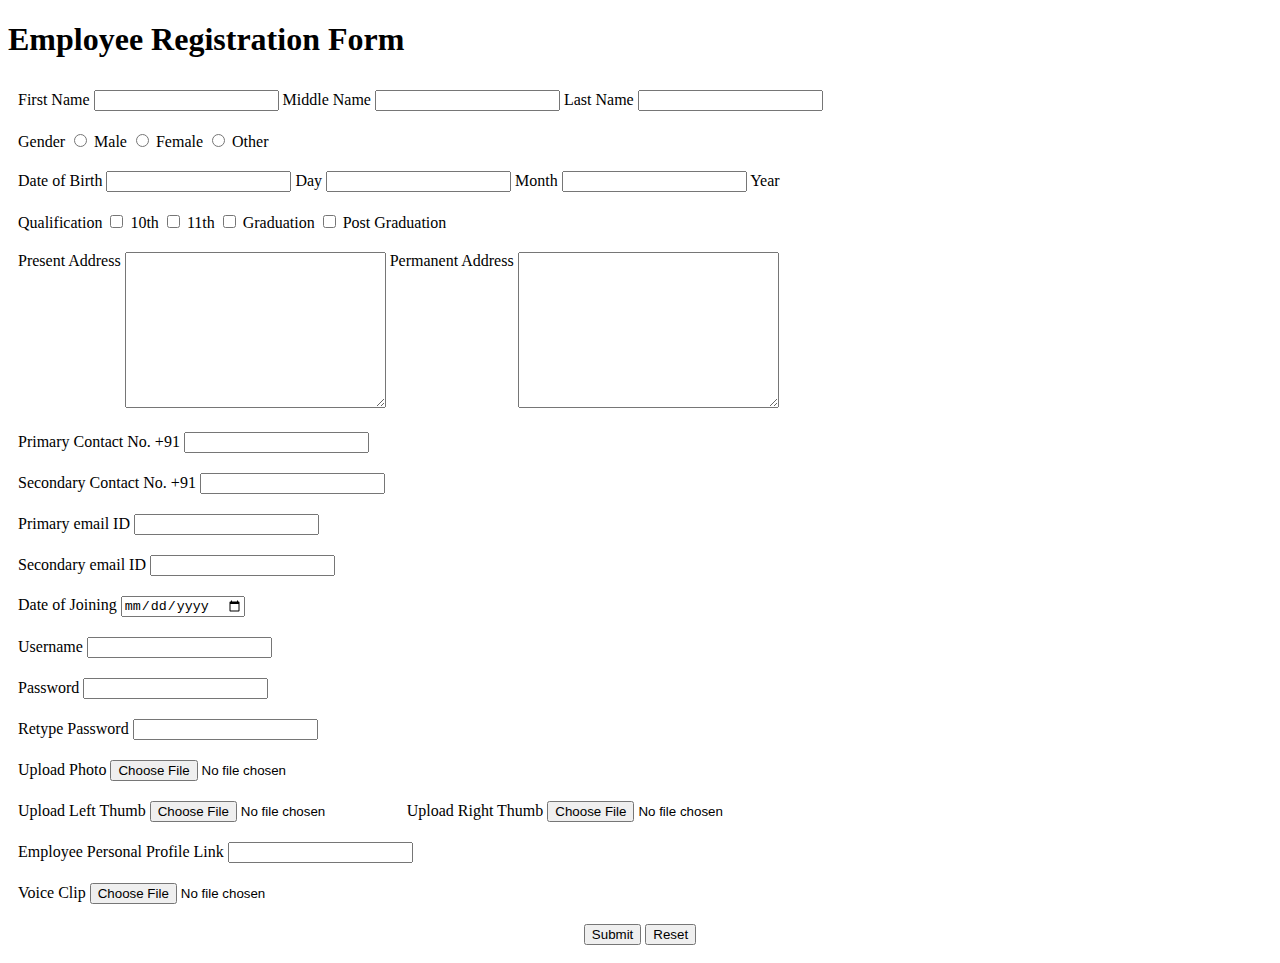
<file: day_2/index.html>
<!DOCTYPE html>
<html>

<head>
    <title>Employee Registration Form</title>
    <style>
        .row {
            padding: 10px;
            text-align: left;
        }

        .address-row label {
            vertical-align: top;
        }

        .btn-row {
            text-align: center;
        }
    </style>
</head>

<body>

    <div class="registration-form">

        <h1>Employee Registration Form</h1>

        <form action="" method="post">

            <div class="name-row row">
                <label for="f-name">First Name</label>
                <input type="text" id="f-name" name="f-name">

                <label for="m-name">Middle Name</label>
                <input type="text" id="m-name" name="m-name">

                <label for="l-name">Last Name</label>
                <input type="text" id="l-name" name="l-name">
            </div>

            <div class="gender-row row">
                <label>Gender</label>

                <input type="radio" name="gender" value="male" id="gender-male">
                <label for="gender-male">Male</label>

                <input type="radio" name="gender" value="female" id="gender-female">
                <label for="gender-female">Female</label>

                <input type="radio" name="gender" value="other" id="gender-other">
                <label for="gender-other">Other</label>
            </div>

            <div class="dob-row row">
                <label>Date of Birth</label>

                <input type="number" name="dob-day" id="dob-day">
                <label for="dob-day">Day</label>

                <input type="number" name="dob-month" id="dob-month">
                <label for="dob-month">Month</label>

                <input type="number" name="dob-year" id="dob-year">
                <label for="dob-year">Year</label>
            </div>

            <div class="qualification-row row">
                <label>Qualification</label>

                <input type="checkbox" name="qualification" value="10th" id="qual-10th">
                <label for="qual-10th">10th</label>

                <input type="checkbox" name="qualification" value="11th" id="qual-11th">
                <label for="qual-11th">11th</label>

                <input type="checkbox" name="qualification" value="graduation" id="qual-graduation">
                <label for="qual-graduation">Graduation</label>

                <input type="checkbox" name="qualification" value="post-graduation" id="qual-post-graduation">
                <label for="qual-post-graduation">Post Graduation</label>
            </div>

            <div class="address-row row">
                <label for="present-address">Present Address</label>
                <textarea name="present-address" id="present-address" cols="30" rows="10"></textarea>

                <label for="permanent-address">Permanent Address</label>
                <textarea name="permanent-address" id="permanent-address" cols="30" rows="10"></textarea>
            </div>

            <div class="p-contact row">
                <label for="p-contact">Primary Contact No. +91 </label>
                <input type="number" name="p-contact" id="p-contact">
            </div>

            <div class="s-contact row">
                <label for="s-contact">Secondary Contact No. +91 </label>
                <input type="number" name="s-contact" id="s-contact">
            </div>

            <div class="p-email row">
                <label for="p-email">Primary email ID </label>
                <input type="email" name="p-email" id="p-email">
            </div>

            <div class="s-email row">
                <label for="s-email">Secondary email ID </label>
                <input type="email" name="s-email" id="s-email">
            </div>

            <div class="date-row row">
                <label for="date-of-joining">Date of Joining</label>
                <input type="date" name="date-of-joining" id="date-of-joining">
            </div>

            <div class="username-row row">
                <label for="username">Username</label>
                <input type="text" id="username" name="username">
            </div>

            <div class="password-row row">
                <label for="password">Password</label>
                <input type="password" id="password" name="password">
            </div>

            <div class="confirm-password-row row">
                <label for="confirm-password">Retype Password</label>
                <input type="password" id="confirm-password" name="confirm-password">
            </div>

            <div class="photo-row row">
                <label for="upload-photo">Upload Photo</label>
                <input type="file" accept="image/*" id="upload-photo" name="upload-photo">
            </div>

            <div class="thumb-row row">
                <label for="l-thumb">Upload Left Thumb</label>
                <input type="file" accept="image/*" name="l-thumb" id="l-thumb">

                <label for="r-thumb">Upload Right Thumb</label>
                <input type="file" accept="image/*" name="r-thumb" id="r-thumb">
            </div>

            <div class="profile-link-row row">
                <label for="profile-link">Employee Personal Profile Link</label>
                <input type="url" id="profile-link" name="profile-link">
            </div>

            <div class="voice-row row">
                <label for="voice-clip">Voice Clip</label>
                <input type="file" accept="audio/*" id="voice-clip" name="voice-clip">
            </div>

            <div class="btn-row row">
                <input type="button" value="Submit">
                <input type="reset" value="Reset">
            </div>

        </form>

    </div>

</body>

</html>
</file>
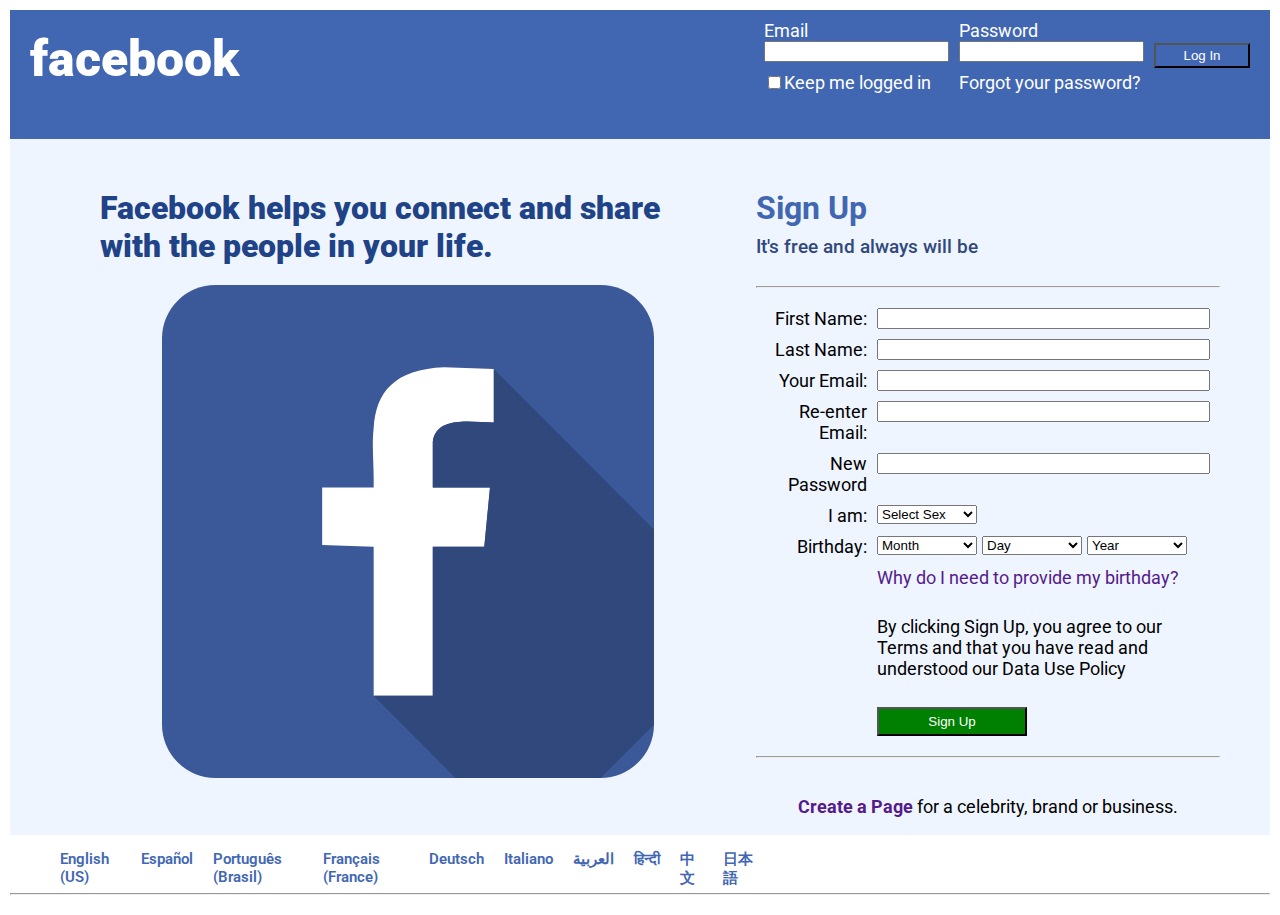
<file: day_4/index.html>
<html>

<head>

    <link rel="preconnect" href="https://fonts.googleapis.com">
    <link rel="preconnect" href="https://fonts.gstatic.com" crossorigin>
    <link
        href="https://fonts.googleapis.com/css2?family=Montserrat:ital,wght@0,100;0,200;1,100&family=Noto+Color+Emoji&family=Roboto:wght@400;900&display=swap"
        rel="stylesheet">
    <link rel="stylesheet" href="assets/styles.css">
    <title>Facebook | Home</title>


</head>

<body>

    <div class="main-content">

        <div class="header">

            <div class="row">

                <div class="col col-6">

                    <p class="logo-text">facebook</p>

                </div>

                <div class="col col-4 forms-row">

                    <form action="login.php" method="post">

                        <div class="row">

                            <div class="col-4 login-col">

                                <label>Email</label>
                                <input type="text" name="email">
                                <div class="row stay-logged-in-row">
                                    <input type="checkbox">
                                    <label>Keep me logged in</label>
                                </div>

                            </div>

                            <div class="col-4 login-col">

                                <label>Password</label>
                                <input type="password" name="password">
                                <div class="row">
                                    <p class="forgot-pass-link">
                                        <a href="">Forgot your password?</a>
                                    </p>
                                </div>

                            </div>

                            <div class="col-25 login-col">
                                <button class="login-btn" type="submit">Log In</button>
                            </div>
                        </div>

                    </form>

                </div>

            </div>

        </div>

        <div class="row page-body">

            <div class="col col-6">

                <div class="intro">
                    <p class="intro-text">Facebook helps you connect and share with the people in your life.</p>
                    <img class="intro-img center" src="assets/facebook.svg" />
                </div>

            </div>

            <div class="col col-4">

                <div class="form-intro">

                    <h2>Sign Up</h2>
                    <p>It's free and always will be</p>

                </div>

                <div class="signup-form">

                    <hr>

                    <form action="signup.php" method="post">

                        <div class="row form-row">

                            <div class="label-col col-25"><label>First Name: </label></div>
                            <div class="input-col col-75"><input name="f-name" type="text"></div>

                        </div>

                        <div class="row form-row">

                            <div class="label-col col-25"><label>Last Name: </label></div>
                            <div class="input-col col-75"><input name="l-name" type="text"></div>

                        </div>

                        <div class="row form-row">

                            <div class="label-col col-25"><label>Your Email: </label></div>
                            <div class="input-col col-75"><input name="email" type="email"></div>

                        </div>

                        <div class="row form-row">

                            <div class="label-col col-25"><label>Re-enter Email: </label></div>
                            <div class="input-col col-75"><input name="verify-email" type="email"></div>

                        </div>

                        <div class="row form-row">

                            <div class="label-col col-25"><label>New Password </label></div>
                            <div class="input-col col-75"><input name="password" type="password"></div>

                        </div>

                        <div class="row form-row">

                            <div class="label-col col-25"><label>I am: </label></div>
                            <div class="input-col col-75">
                                <select name="gender">
                                    <option value="" disabled selected>Select Sex</option>
                                    <option value="female">Female</option>
                                    <option value="male">Male</option>
                                </select>
                            </div>

                        </div>

                        <div class="row form-row">

                            <div class="label-col col-25"><label>Birthday: </label></div>
                            <div class="input-col col-75">
                                <div class="row">

                                    <select name="month">
                                        <option value="" disabled selected>Month</option>
                                        <option value="1">January</option>
                                        <option value="2">February</option>
                                        <option value="3">March</option>
                                        <option value="4">April</option>
                                        <option value="5">May</option>
                                        <option value="6">June</option>
                                        <option value="7">July</option>
                                        <option value="8">August</option>
                                        <option value="9">September</option>
                                        <option value="10">October</option>
                                        <option value="11">November</option>
                                        <option value="12">December</option>
                                    </select>

                                    <select name="day">
                                        <option value="" disabled selected>Day</option>
                                        <option value="1">1</option>
                                        <option value="2">2</option>
                                        <option value="3">3</option>
                                        <option value="4">4</option>
                                        <option value="5">5</option>
                                        <option value="6">6</option>
                                        <option value="7">7</option>
                                        <option value="8">9</option>
                                        <option value="9">9</option>
                                        <option value="10">10</option>
                                        <option value="11">11</option>
                                        <option value="12">12</option>
                                        <option value="13">13</option>
                                        <option value="14">14</option>
                                        <option value="15">15</option>
                                        <option value="16">16</option>
                                        <option value="17">17</option>
                                        <option value="18">19</option>
                                        <option value="19">19</option>
                                        <option value="20">20</option>
                                        <option value="21">21</option>
                                        <option value="22">22</option>
                                        <option value="23">23</option>
                                        <option value="24">24</option>
                                        <option value="25">25</option>
                                        <option value="26">26</option>
                                        <option value="27">27</option>
                                        <option value="28">28</option>
                                        <option value="29">29</option>
                                        <option value="31">31</option>
                                    </select>

                                    <select id="year">
                                        <option value="" disabled selected>Year</option>
                                        <!-- <option value="2015">2024</option> -->
                                    </select>

                                </div>
                            </div>

                        </div>

                        <div class="row form-row">

                            <div class="label-col col-25"></div>
                            <div class="input-col col-75 caption-text">
                                <p>
                                    <a href="">Why do I need to provide my birthday?</a>
                                </p>
                            </div>

                        </div>

                        <div class="row form-row">

                            <div class="label-col col-25"></div>
                            <div class="input-col col-75 terms-acceptance">
                                <p>By clicking Sign Up, you agree to our Terms and that you have read and understood our
                                    Data Use Policy</p>
                            </div>

                        </div>

                        <div class="row form-row">

                            <div class="label-col col-25"></div>
                            <div class="input-col col-75 signup-btn-col">
                                <button class="signup-btn" type="submit">Sign Up</button>
                            </div>

                        </div>


                    </form>

                    <hr>

                    <div class="row">
                        <p class="center"><a class="create-page-link" href=""><strong>Create a Page</strong></a> for a
                            celebrity, brand or
                            business.</p>
                    </div>

                </div>

            </div>

        </div>

    </div>

</body>

<footer>
    <div class="languages">

        <div class="row">

            <div class="col-6">

                <ul>
                    <li lang="en">English (US)</li>
                    <li lang="es">Español</li>
                    <li lang="nl">Português (Brasil)</li>
                    <li lang="it">Français (France)</li>
                    <li lang="it">Deutsch</li>
                    <li lang="it">Italiano</li>
                    <li lang="ar">العربية</li>
                    <li lang="hi">हिन्दी</li>
                    <li lang="zh">中文</li>
                    <li lang="ja">日本語</li>
                </ul>

            </div>

        </div>

    </div>
    <hr>
</footer>

<script>

    const currentYear = new Date().getFullYear();
    const yearSelect = document.getElementById('year');

    // Add options for the last 110 years
    for (let year = currentYear; year >= currentYear - 110; year--) {
        const option = document.createElement('option');
        option.value = year;
        option.text = year;
        yearSelect.add(option);
    }
    
</script>

</html>
</file>
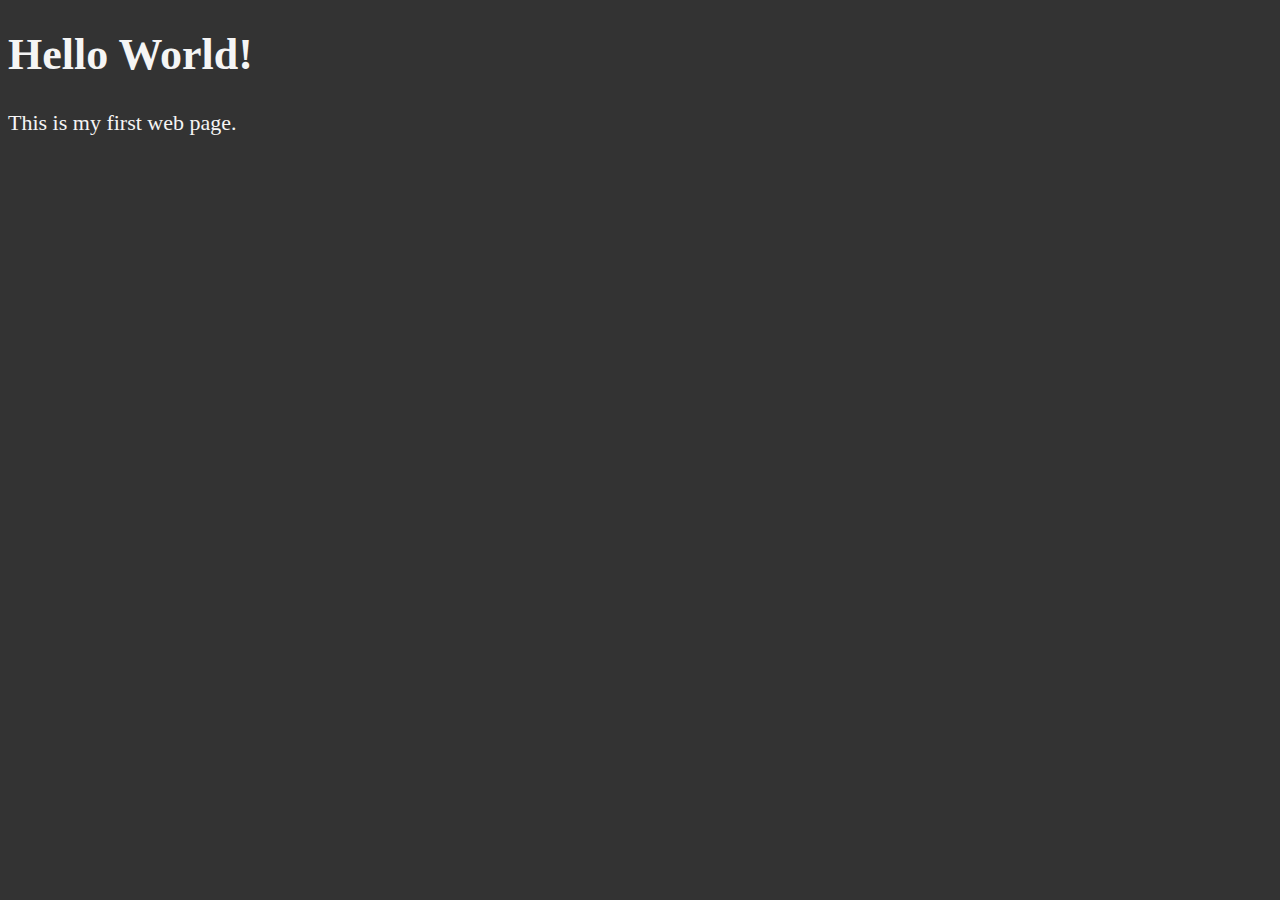
<file: personal projects/fcc_html_crash_course/example-code/01_lesson/index.html>
<!DOCTYPE html>
<html lang="en">

<head>
    <meta charset="UTF-8">
    <title>My First Web Page</title>
    <style>
        html {
            font-size: 22px;
        }

        body {
            background-color: #333;
            color: whitesmoke;
        }
    </style>
</head>

<body>
    <h1>Hello World!</h1>
    <p>This is my first web page.</p>
</body>

</html>
</file>
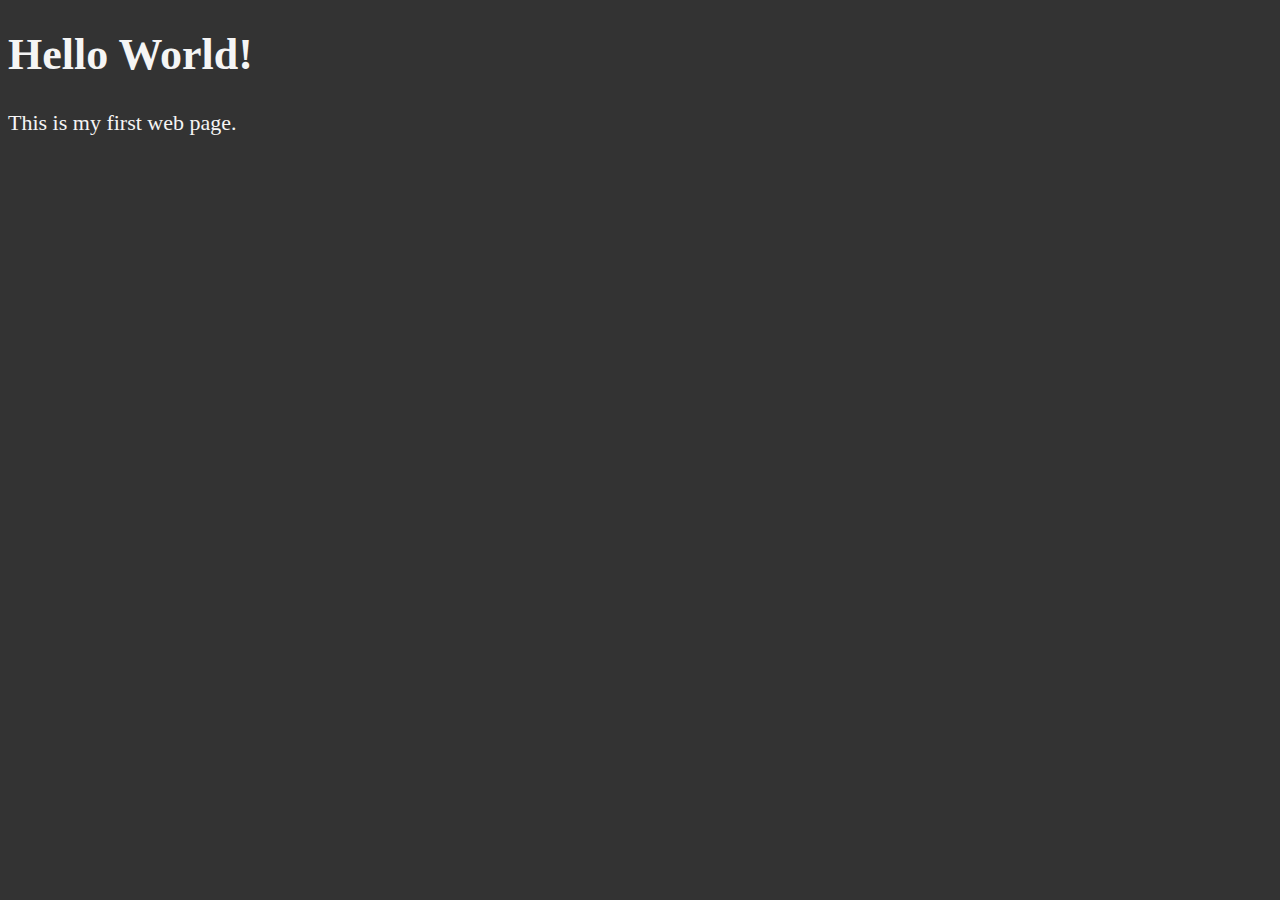
<file: personal projects/fcc_html_crash_course/example-code/02_lesson/index.html>
<!DOCTYPE html>
<html lang="en">

<head>
    <meta charset="UTF-8">
    <meta name="author" content="Dave Gray">
    <meta name="description" content="This page contains all the things I am learning how to create as I learn HTML.">
    <title>My First Web Page</title>
    <link rel="icon" href="html5.png" type="image/x-icon">
    <link rel="stylesheet" href="main.css" type="text/css">
</head>

<body>
    <h1>Hello World!</h1>
    <p>This is my first web page.</p>
</body>

</html>
</file>
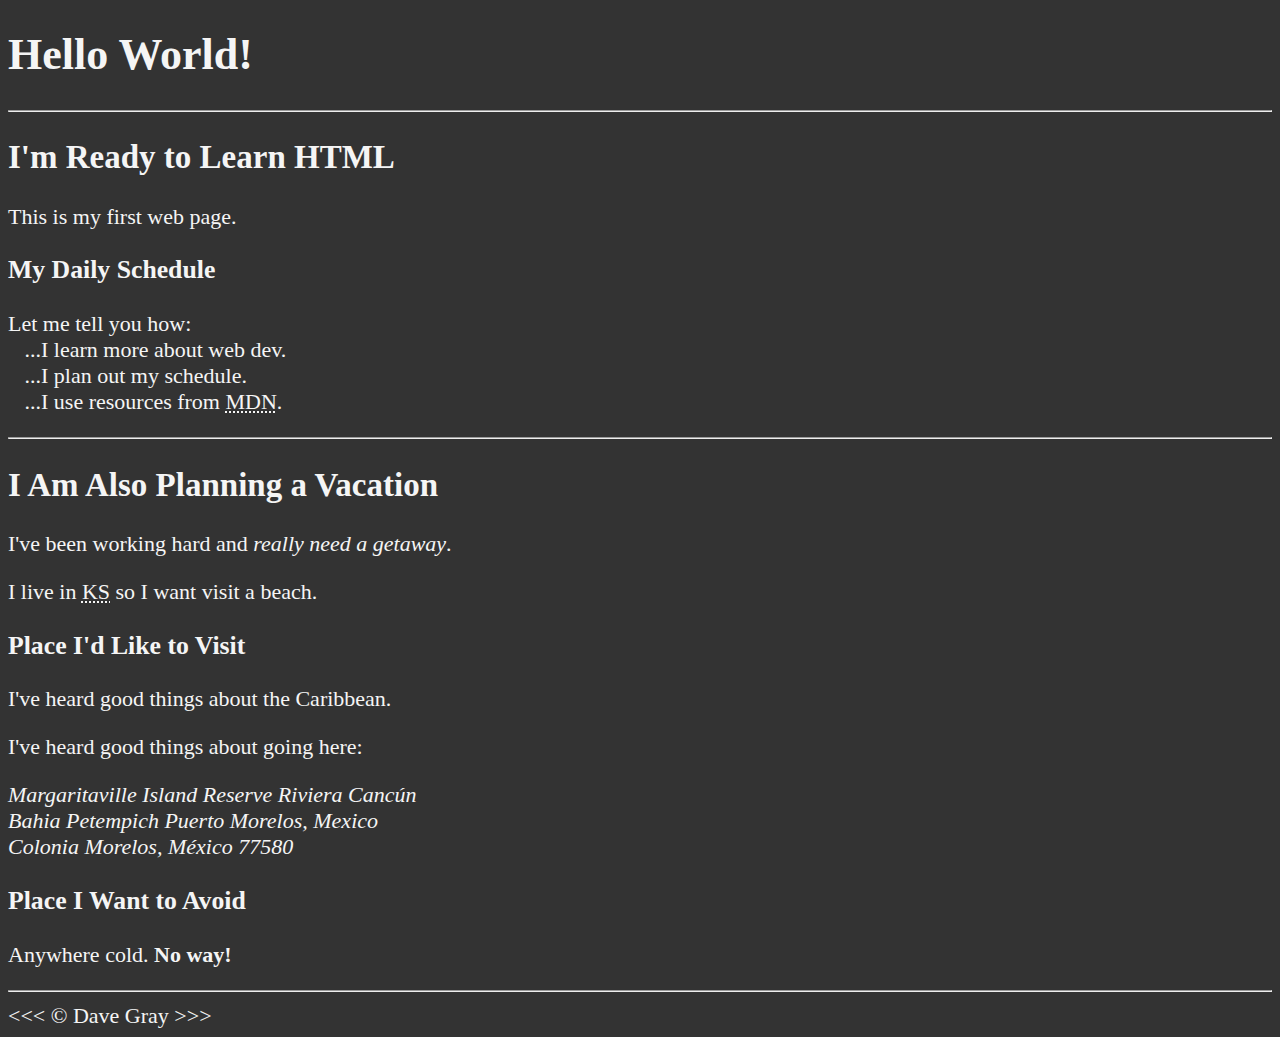
<file: personal projects/fcc_html_crash_course/example-code/03_lesson/index.html>
<!DOCTYPE html>
<html lang="en">

<head>
    <meta charset="UTF-8">
    <meta name="author" content="Dave Gray">
    <meta name="description" content="This page contains all the things I am learning how to create as I learn HTML.">
    <title>My First Web Page</title>
    <link rel="icon" href="html5.png" type="image/x-icon">
    <link rel="stylesheet" href="main.css" type="text/css">
</head>

<body>
    <h1>Hello World!</h1>

    <hr>

    <h2>I'm Ready to Learn HTML</h2>
    <p>This is my first web page.</p>

    <h3>My Daily Schedule</h3>
    <p>Let me tell you how:
        <br>&nbsp;&nbsp;&nbsp;...I learn more about web dev.
        <br>&nbsp;&nbsp;&nbsp;...I plan out my schedule.
        <br>&nbsp;&nbsp;&nbsp;...I use resources from <abbr title="Mozilla Developer Network">MDN</abbr>.
    </p>

    <hr>

    <h2>I Am Also Planning a Vacation</h2>
    <p>I've been working hard and <em>really need a getaway</em>.</p>
    <p>I live in <abbr title="Kansas">KS</abbr> so I want visit a beach.</p>

    <h3>Place I'd Like to Visit</h3>
    <p>I've heard good things about the Caribbean.</p>
    <p>I've heard good things about going here:</p>
    <address>
        Margaritaville Island Reserve Riviera Cancún<br>
        Bahia Petempich Puerto Morelos, Mexico<br>
        Colonia Morelos, México 77580
    </address>

    <!-- TODO: Add more places -->
    <h3>Place I Want to Avoid</h3>
    <p>Anywhere cold. <strong>No way!</strong></p>

    <hr>
    &lt;&lt;&lt; &copy; Dave Gray &gt;&gt;&gt;
</body>

</html>
</file>
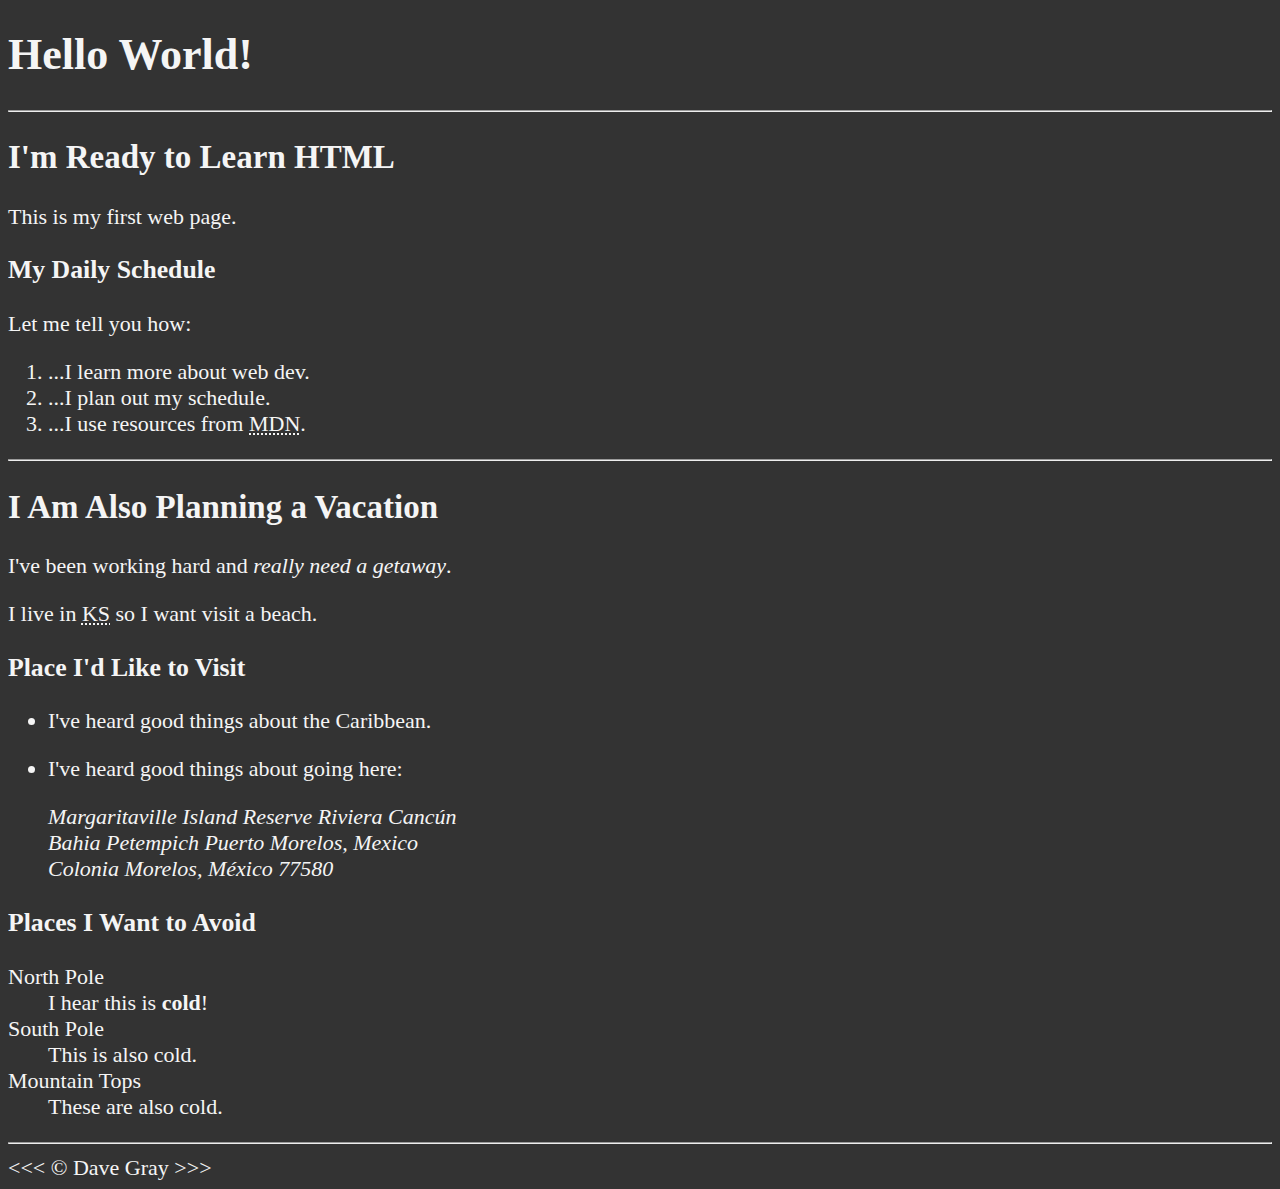
<file: personal projects/fcc_html_crash_course/example-code/04_lesson/index.html>
<!DOCTYPE html>
<html lang="en">

<head>
    <meta charset="UTF-8">
    <meta name="author" content="Dave Gray">
    <meta name="description" content="This page contains all the things I am learning how to create as I learn HTML.">
    <title>My First Web Page</title>
    <link rel="icon" href="html5.png" type="image/x-icon">
    <link rel="stylesheet" href="main.css" type="text/css">
</head>

<body>
    <h1>Hello World!</h1>

    <hr>

    <h2>I'm Ready to Learn HTML</h2>
    <p>This is my first web page.</p>

    <h3>My Daily Schedule</h3>
    <p>Let me tell you how:</p>
    <ol>
        <li>...I learn more about web dev.</li>
        <li>...I plan out my schedule.</li>
        <li>...I use resources from <abbr title="Mozilla Developer Network">MDN</abbr>.</li>
    </ol>

    <hr>

    <h2>I Am Also Planning a Vacation</h2>
    <p>I've been working hard and <em>really need a getaway</em>.</p>
    <p>I live in <abbr title="Kansas">KS</abbr> so I want visit a beach.</p>

    <h3>Place I'd Like to Visit</h3>
    <ul>
        <li>
            <p>I've heard good things about the Caribbean.</p>
        </li>
        <li>
            <p>I've heard good things about going here:</p>
            <address>
                Margaritaville Island Reserve Riviera Cancún<br>
                Bahia Petempich Puerto Morelos, Mexico<br>
                Colonia Morelos, México 77580
            </address>
        </li>
    </ul>
    <!-- TODO: Add more places -->
    <h3>Places I Want to Avoid</h3>
    <dl>
        <dt>North Pole</dt>
        <dd>I hear this is <strong>cold</strong>!</dd>

        <dt>South Pole</dt>
        <dd>This is also cold.</dd>

        <dt>Mountain Tops</dt>
        <dd>These are also cold.</dd>
    </dl>

    <hr>
    &lt;&lt;&lt; &copy; Dave Gray &gt;&gt;&gt;
</body>

</html>
</file>
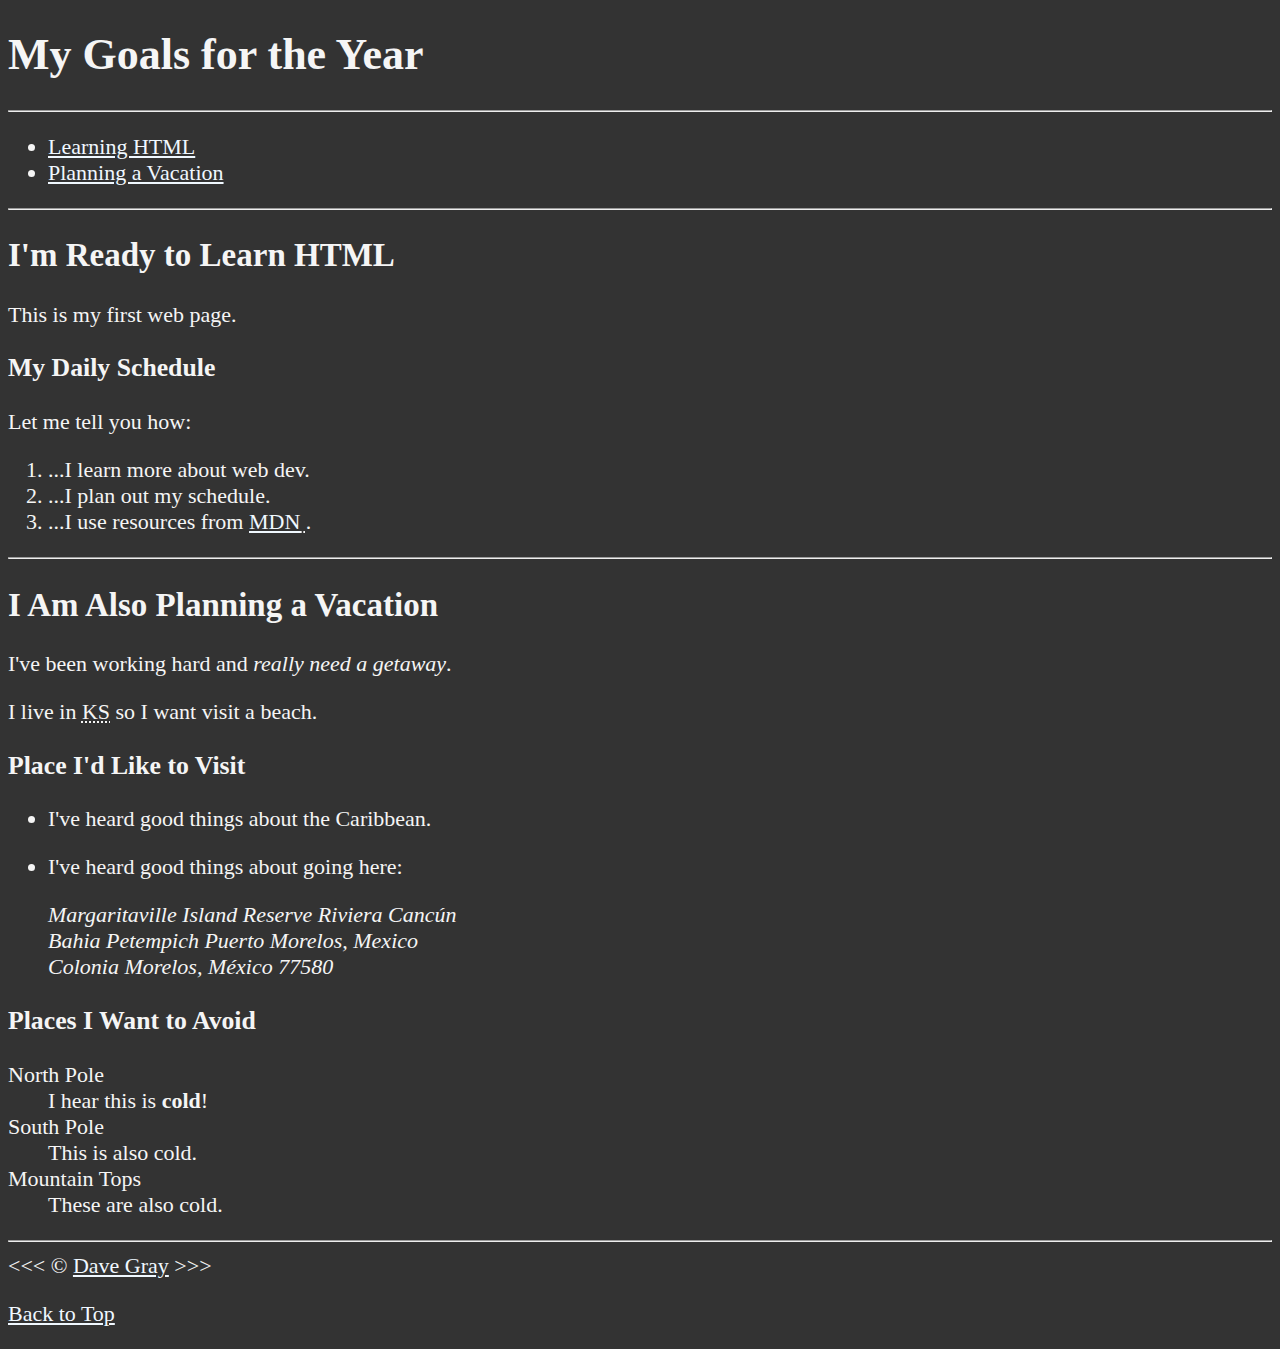
<file: personal projects/fcc_html_crash_course/example-code/05_lesson/index.html>
<!DOCTYPE html>
<html lang="en">

<head>
    <meta charset="UTF-8">
    <meta name="author" content="Dave Gray">
    <meta name="description" content="This page contains all the things I am learning how to create as I learn HTML.">
    <title>My First Web Page</title>
    <link rel="icon" href="html5.png" type="image/x-icon">
    <link rel="stylesheet" href="main.css" type="text/css">
</head>

<body>
    <h1>My Goals for the Year</h1>

    <hr>

    <nav>
        <ul>
            <li>
                <a href="#html">Learning HTML</a>
            </li>
            <li>
                <a href="#vacation">Planning a Vacation</a>
            </li>
        </ul>
    </nav>

    <hr>

    <section id="html">
        <h2>I'm Ready to Learn HTML</h2>
        <p>This is my first web page.</p>

        <h3>My Daily Schedule</h3>
        <p>Let me tell you how:</p>
        <ol>
            <li>...I learn more about web dev.</li>
            <li>...I plan out my schedule.</li>
            <li>...I use resources from <abbr title="Mozilla Developer Network">
                    <a href="https://developer.mozilla.org/">MDN</a>
                </abbr>.</li>
        </ol>
    </section>

    <hr>

    <section id="vacation">
        <h2>I Am Also Planning a Vacation</h2>
        <p>I've been working hard and <em>really need a getaway</em>.</p>
        <p>I live in <abbr title="Kansas">KS</abbr> so I want visit a beach.</p>

        <h3>Place I'd Like to Visit</h3>
        <ul>
            <li>
                <p>I've heard good things about the Caribbean.</p>
            </li>
            <li>
                <p>I've heard good things about going here:</p>
                <address>
                    Margaritaville Island Reserve Riviera Cancún<br>
                    Bahia Petempich Puerto Morelos, Mexico<br>
                    Colonia Morelos, México 77580
                </address>
            </li>
        </ul>
        <!-- TODO: Add more places -->
        <h3>Places I Want to Avoid</h3>
        <dl>
            <dt>North Pole</dt>
            <dd>I hear this is <strong>cold</strong>!</dd>

            <dt>South Pole</dt>
            <dd>This is also cold.</dd>

            <dt>Mountain Tops</dt>
            <dd>These are also cold.</dd>
        </dl>
    </section>

    <hr>
    &lt;&lt;&lt; &copy; <a href="about.html">Dave Gray</a> &gt;&gt;&gt;
    <p>
        <a href="#">Back to Top</a>
    </p>
</body>

</html>
</file>
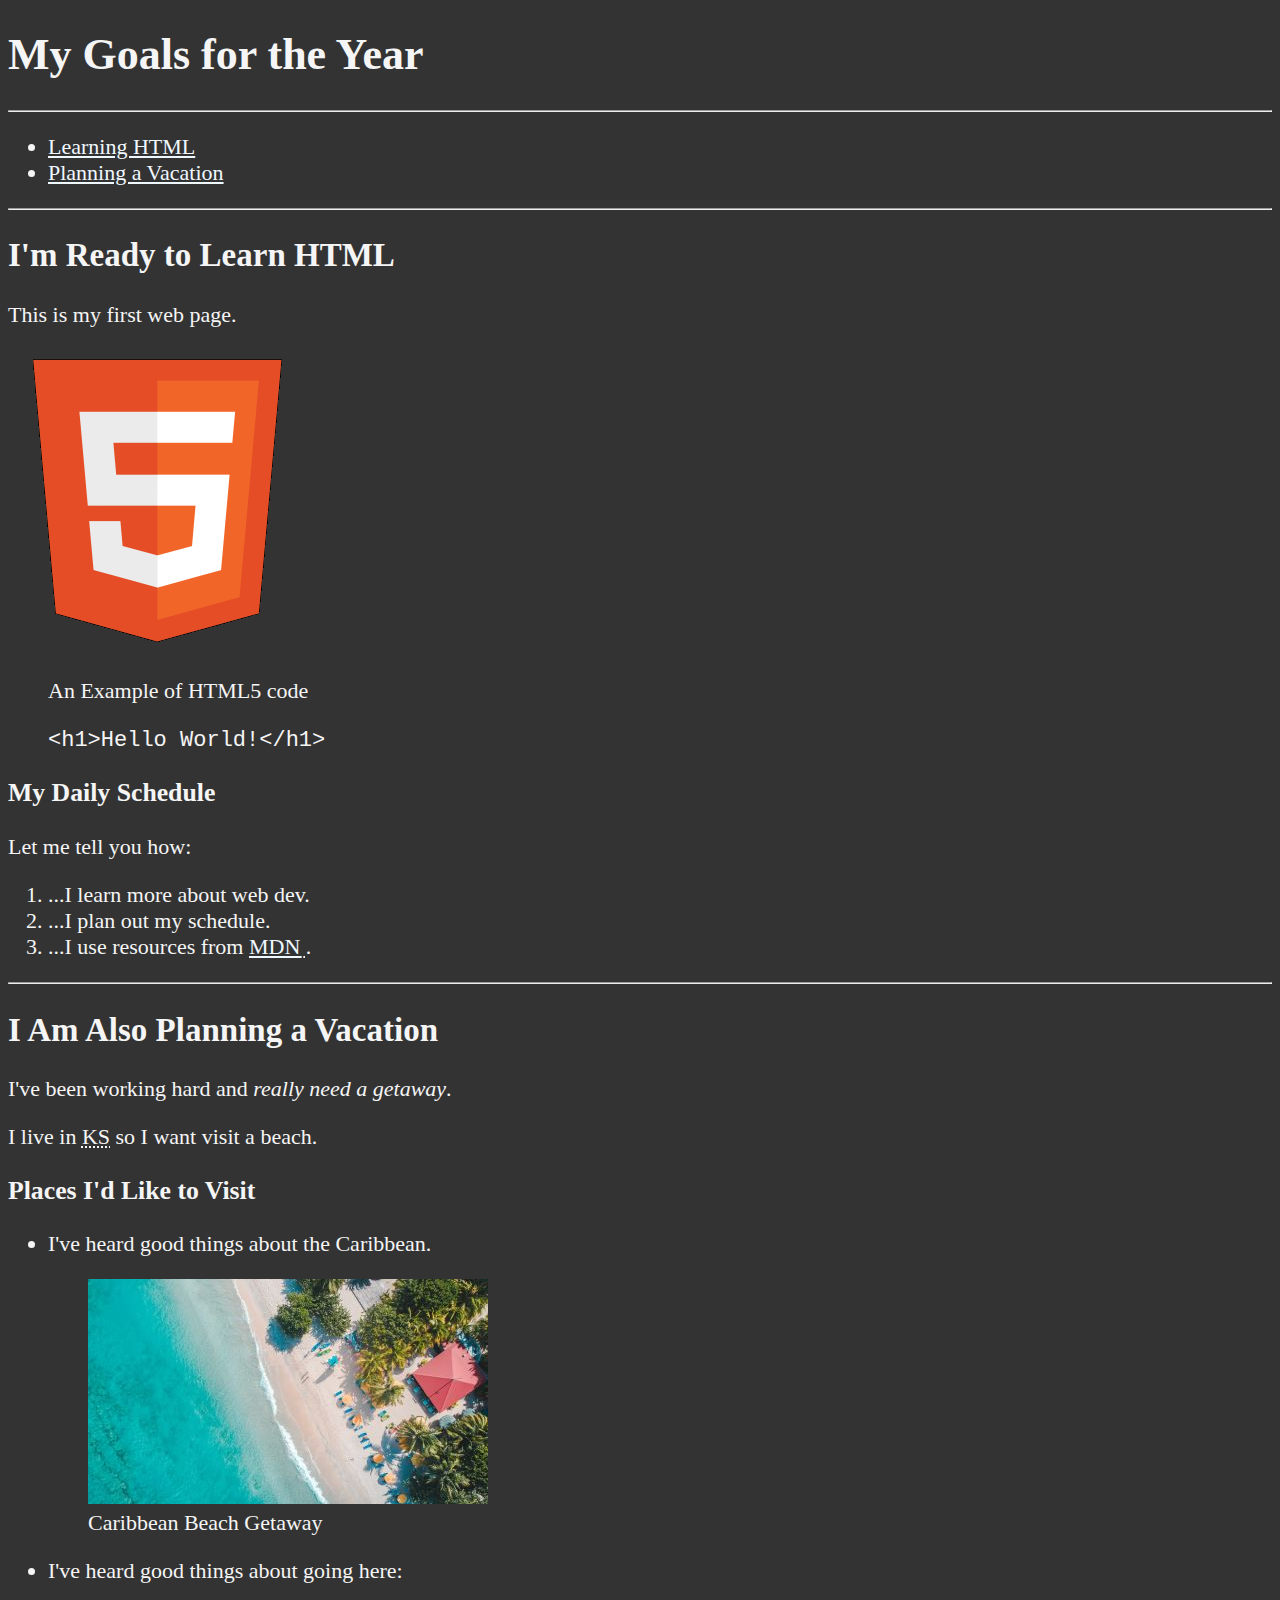
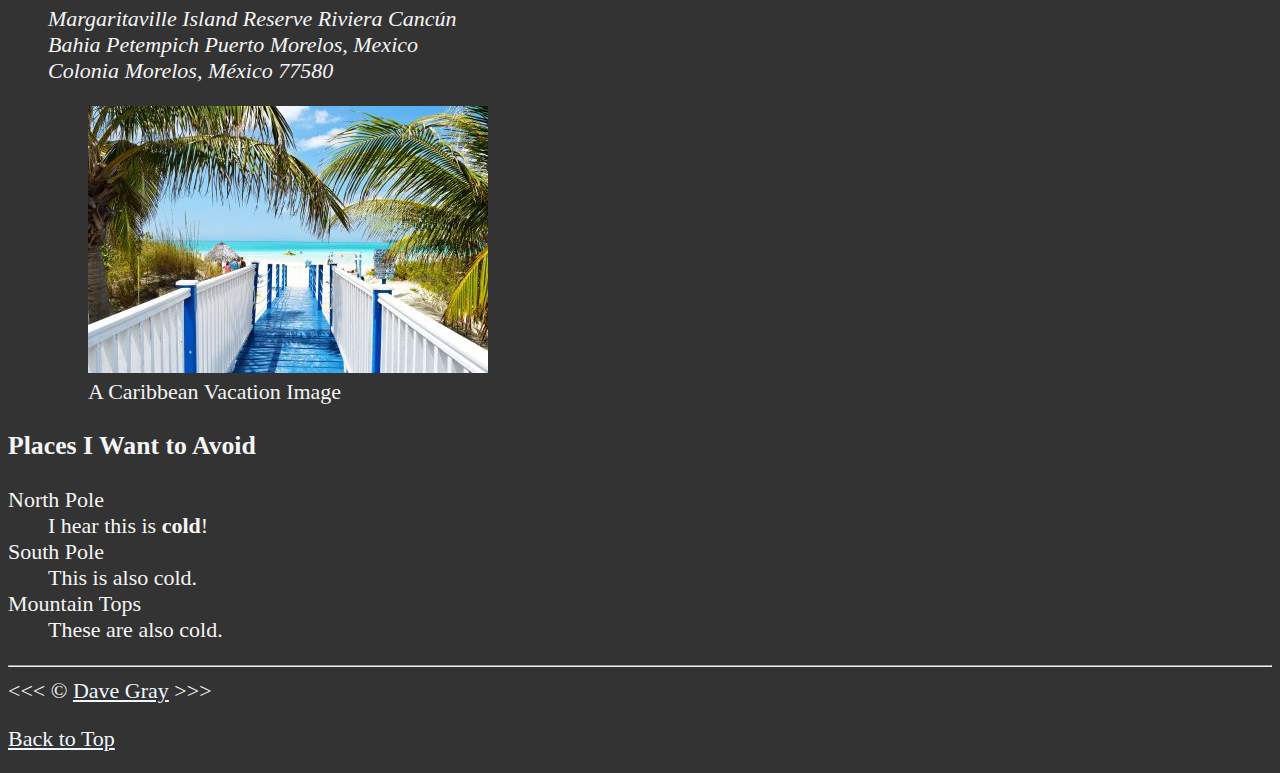
<file: personal projects/fcc_html_crash_course/example-code/06_lesson/index.html>
<!DOCTYPE html>
<html lang="en">

<head>
    <meta charset="UTF-8">
    <meta name="author" content="Dave Gray">
    <meta name="description" content="This page contains all the things I am learning how to create as I learn HTML.">
    <title>My First Web Page</title>
    <link rel="icon" href="html5.png" type="image/x-icon">
    <link rel="stylesheet" href="main.css" type="text/css">
</head>

<body>
    <h1>My Goals for the Year</h1>

    <hr>

    <nav>
        <ul>
            <li>
                <a href="#html">Learning HTML</a>
            </li>
            <li>
                <a href="#vacation">Planning a Vacation</a>
            </li>
        </ul>
    </nav>

    <hr>

    <section id="html">
        <h2>I'm Ready to Learn HTML</h2>
        <p>This is my first web page.</p>
        <img src="img/html_logo_300x300.png" alt="HTML5 Logo" title="I am learning HTML5" width="300" height="300">
        <figure>
            <figcaption>An Example of HTML5 code</figcaption>
            <p>
                <code>&lt;h1&gt;Hello World!&lt;/h1&gt;</code>
            </p>
        </figure>
        <h3>My Daily Schedule</h3>
        <p>Let me tell you how:</p>
        <ol>
            <li>...I learn more about web dev.</li>
            <li>...I plan out my schedule.</li>
            <li>...I use resources from <abbr title="Mozilla Developer Network">
                    <a href="https://developer.mozilla.org/">MDN</a>
                </abbr>.</li>
        </ol>
    </section>

    <hr>

    <section id="vacation">
        <h2>I Am Also Planning a Vacation</h2>
        <p>I've been working hard and <em>really need a getaway</em>.</p>
        <p>I live in <abbr title="Kansas">KS</abbr> so I want visit a beach.</p>

        <h3>Places I'd Like to Visit</h3>
        <ul>
            <li>
                <p>I've heard good things about the Caribbean.</p>
                <figure>
                    <img src="img/caribbean.jpg" alt="Caribbean Beach" title="I want to visit a Caribbean beach."
                        width="400" height="225" loading="lazy">
                    <figcaption>
                        Caribbean Beach Getaway
                    </figcaption>
                </figure>
            </li>
            <li>
                <p>I've heard good things about going here:</p>
                <address>
                    Margaritaville Island Reserve Riviera Cancún<br>
                    Bahia Petempich Puerto Morelos, Mexico<br>
                    Colonia Morelos, México 77580
                </address>
                <figure>
                    <img src="img/vacation.jpg" alt="Cancun Vacation" title="It's 5 o'Clock Somewhere!" width="400"
                        height="267" loading="lazy">
                    <figcaption>
                        A Caribbean Vacation Image
                    </figcaption>
                </figure>
            </li>
        </ul>
        <!-- TODO: Add more places -->
        <h3>Places I Want to Avoid</h3>
        <dl>
            <dt>North Pole</dt>
            <dd>I hear this is <strong>cold</strong>!</dd>

            <dt>South Pole</dt>
            <dd>This is also cold.</dd>

            <dt>Mountain Tops</dt>
            <dd>These are also cold.</dd>
        </dl>
    </section>

    <hr>
    &lt;&lt;&lt; &copy; <a href="about.html">Dave Gray</a> &gt;&gt;&gt;
    <p>
        <a href="#">Back to Top</a>
    </p>
</body>

</html>
</file>
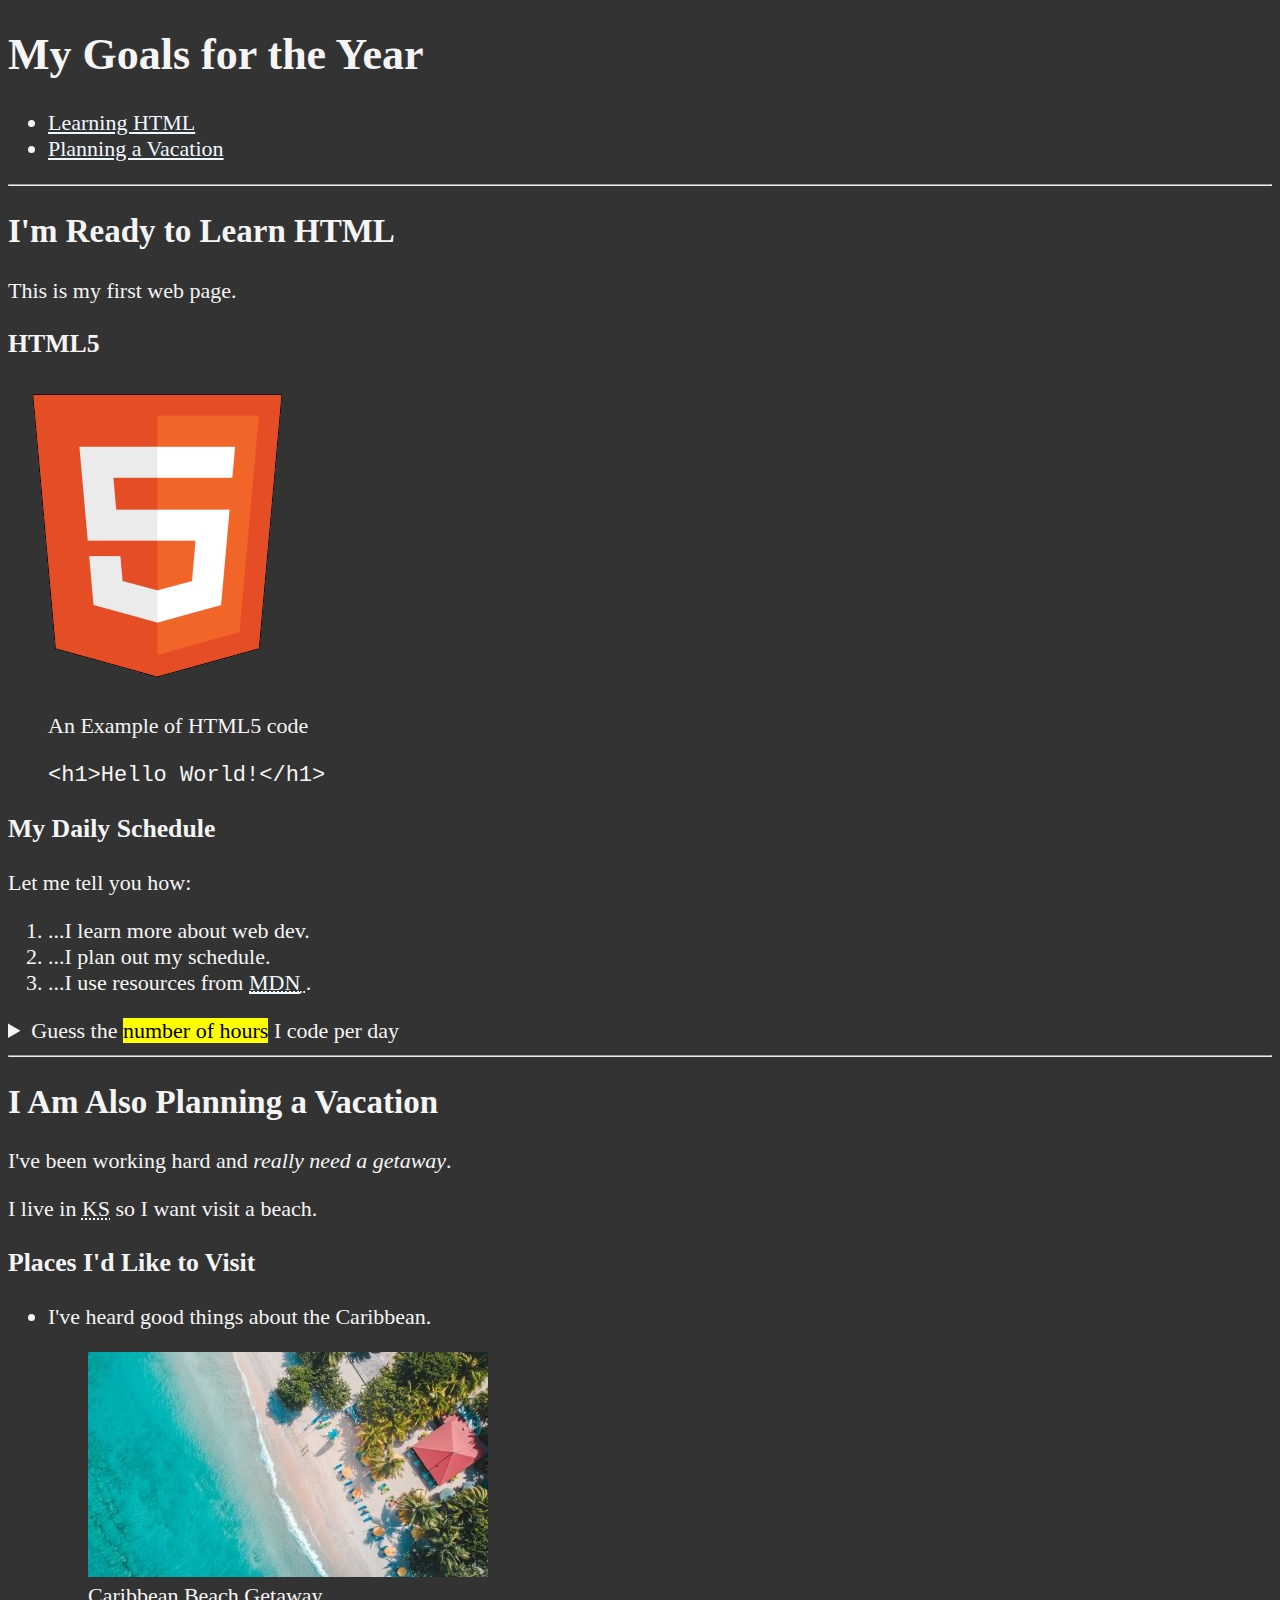
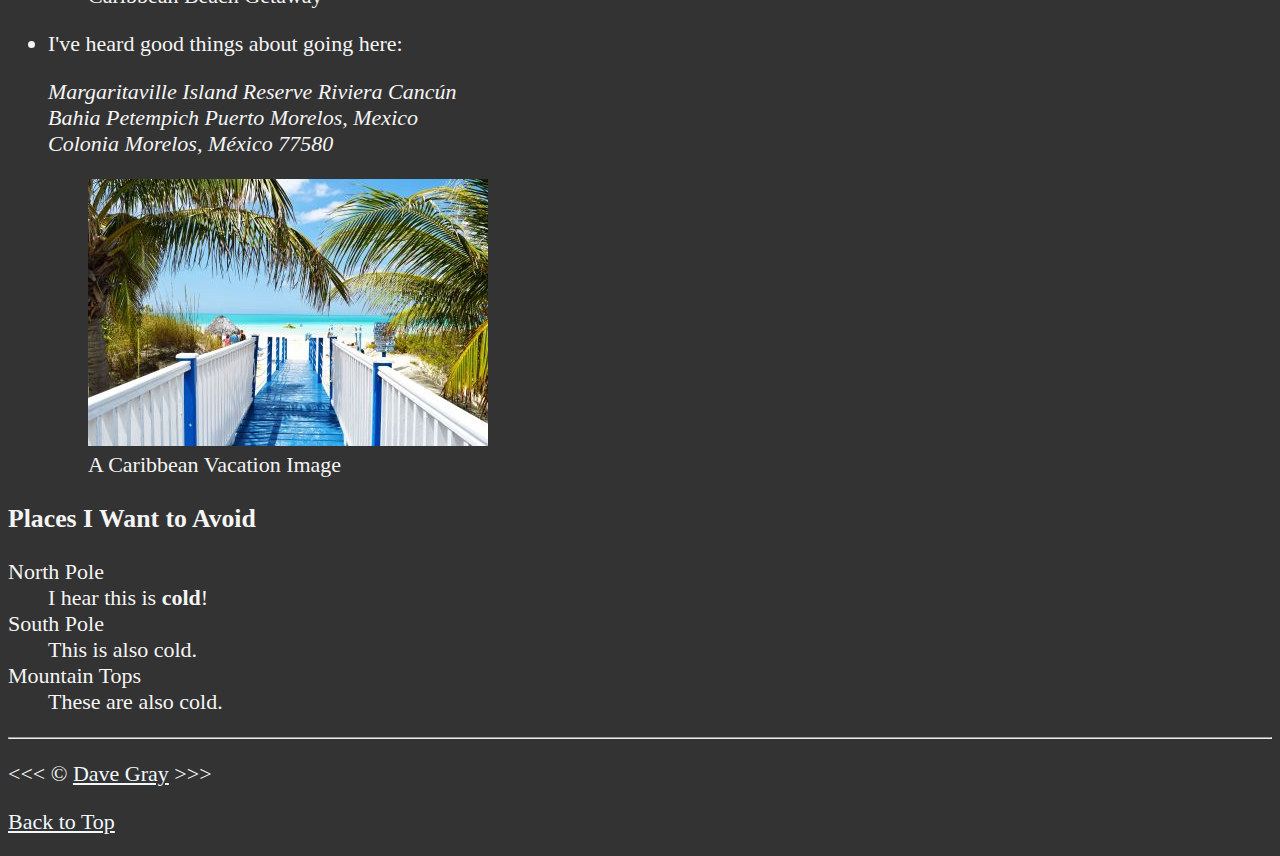
<file: personal projects/fcc_html_crash_course/example-code/07_lesson/index.html>
<!DOCTYPE html>
<html lang="en">

<head>
    <meta charset="UTF-8">
    <meta name="author" content="Dave Gray">
    <meta name="description" content="This page contains all the things I am learning how to create as I learn HTML.">
    <title>My First Web Page</title>
    <link rel="icon" href="html5.png" type="image/x-icon">
    <link rel="stylesheet" href="main.css" type="text/css">
</head>

<body>
    <header>
        <h1>My Goals for the Year</h1>

        <nav aria-label="primary-navigation">
            <ul>
                <li>
                    <a href="#html">Learning HTML</a>
                </li>
                <li>
                    <a href="#vacation">Planning a Vacation</a>
                </li>
            </ul>
        </nav>
    </header>

    <hr>
    <main>
        <article id="html">
            <h2>I'm Ready to Learn HTML</h2>
            <p>This is my first web page.</p>
            <section>
                <h3>HTML5</h3>
                <img src="img/html_logo_300x300.png" alt="HTML5 Logo" title="I am learning HTML5" width="300"
                    height="300">
                <figure>
                    <figcaption>An Example of HTML5 code</figcaption>
                    <p>
                        <code>&lt;h1&gt;Hello World!&lt;/h1&gt;</code>
                    </p>
                </figure>
            </section>
            <section>
                <h3>My Daily Schedule</h3>
                <p>Let me tell you how:</p>
                <ol>
                    <li>...I learn more about web dev.</li>
                    <li>...I plan out my schedule.</li>
                    <li>...I use resources from <abbr title="Mozilla Developer Network">
                            <a href="https://developer.mozilla.org/">MDN</a>
                        </abbr>.</li>
                </ol>
                <aside>
                    <details>
                        <summary>Guess the <mark>number of hours</mark> I code per day</summary>
                        <p>I start at <time datetime="08:00">8 am</time> and I write code for <time datetime="PT3H">3
                                hours</time> every morning.</p>
                    </details>
                </aside>
            </section>
        </article>

        <hr>

        <article id="vacation">
            <h2>I Am Also Planning a Vacation</h2>
            <p>I've been working hard and <em>really need a getaway</em>.</p>
            <p>I live in <abbr title="Kansas">KS</abbr> so I want visit a beach.</p>

            <section>
                <h3>Places I'd Like to Visit</h3>
                <ul>
                    <li>
                        <p>I've heard good things about the Caribbean.</p>
                        <figure>
                            <img src="img/caribbean.jpg" alt="Caribbean Beach"
                                title="I want to visit a Caribbean beach." width="400" height="225" loading="lazy">
                            <figcaption>
                                Caribbean Beach Getaway
                            </figcaption>
                        </figure>
                    </li>
                    <li>
                        <p>I've heard good things about going here:</p>
                        <address>
                            Margaritaville Island Reserve Riviera Cancún<br>
                            Bahia Petempich Puerto Morelos, Mexico<br>
                            Colonia Morelos, México 77580
                        </address>
                        <figure>
                            <img src="img/vacation.jpg" alt="Cancun Vacation" title="It's 5 o'Clock Somewhere!"
                                width="400" height="267" loading="lazy">
                            <figcaption>
                                A Caribbean Vacation Image
                            </figcaption>
                        </figure>
                    </li>
                </ul>
            </section>
            <!-- TODO: Add more places -->
            <section>
                <h3>Places I Want to Avoid</h3>
                <dl>
                    <dt>North Pole</dt>
                    <dd>I hear this is <strong>cold</strong>!</dd>

                    <dt>South Pole</dt>
                    <dd>This is also cold.</dd>

                    <dt>Mountain Tops</dt>
                    <dd>These are also cold.</dd>
                </dl>
            </section>
        </article>
    </main>
    <hr>
    <footer>
        <p>
            &lt;&lt;&lt; &copy; <a href="about.html">Dave Gray</a> &gt;&gt;&gt;
        </p>
        <p>
            <a href="#">Back to Top</a>
        </p>
    </footer>
</body>

</html>
</file>
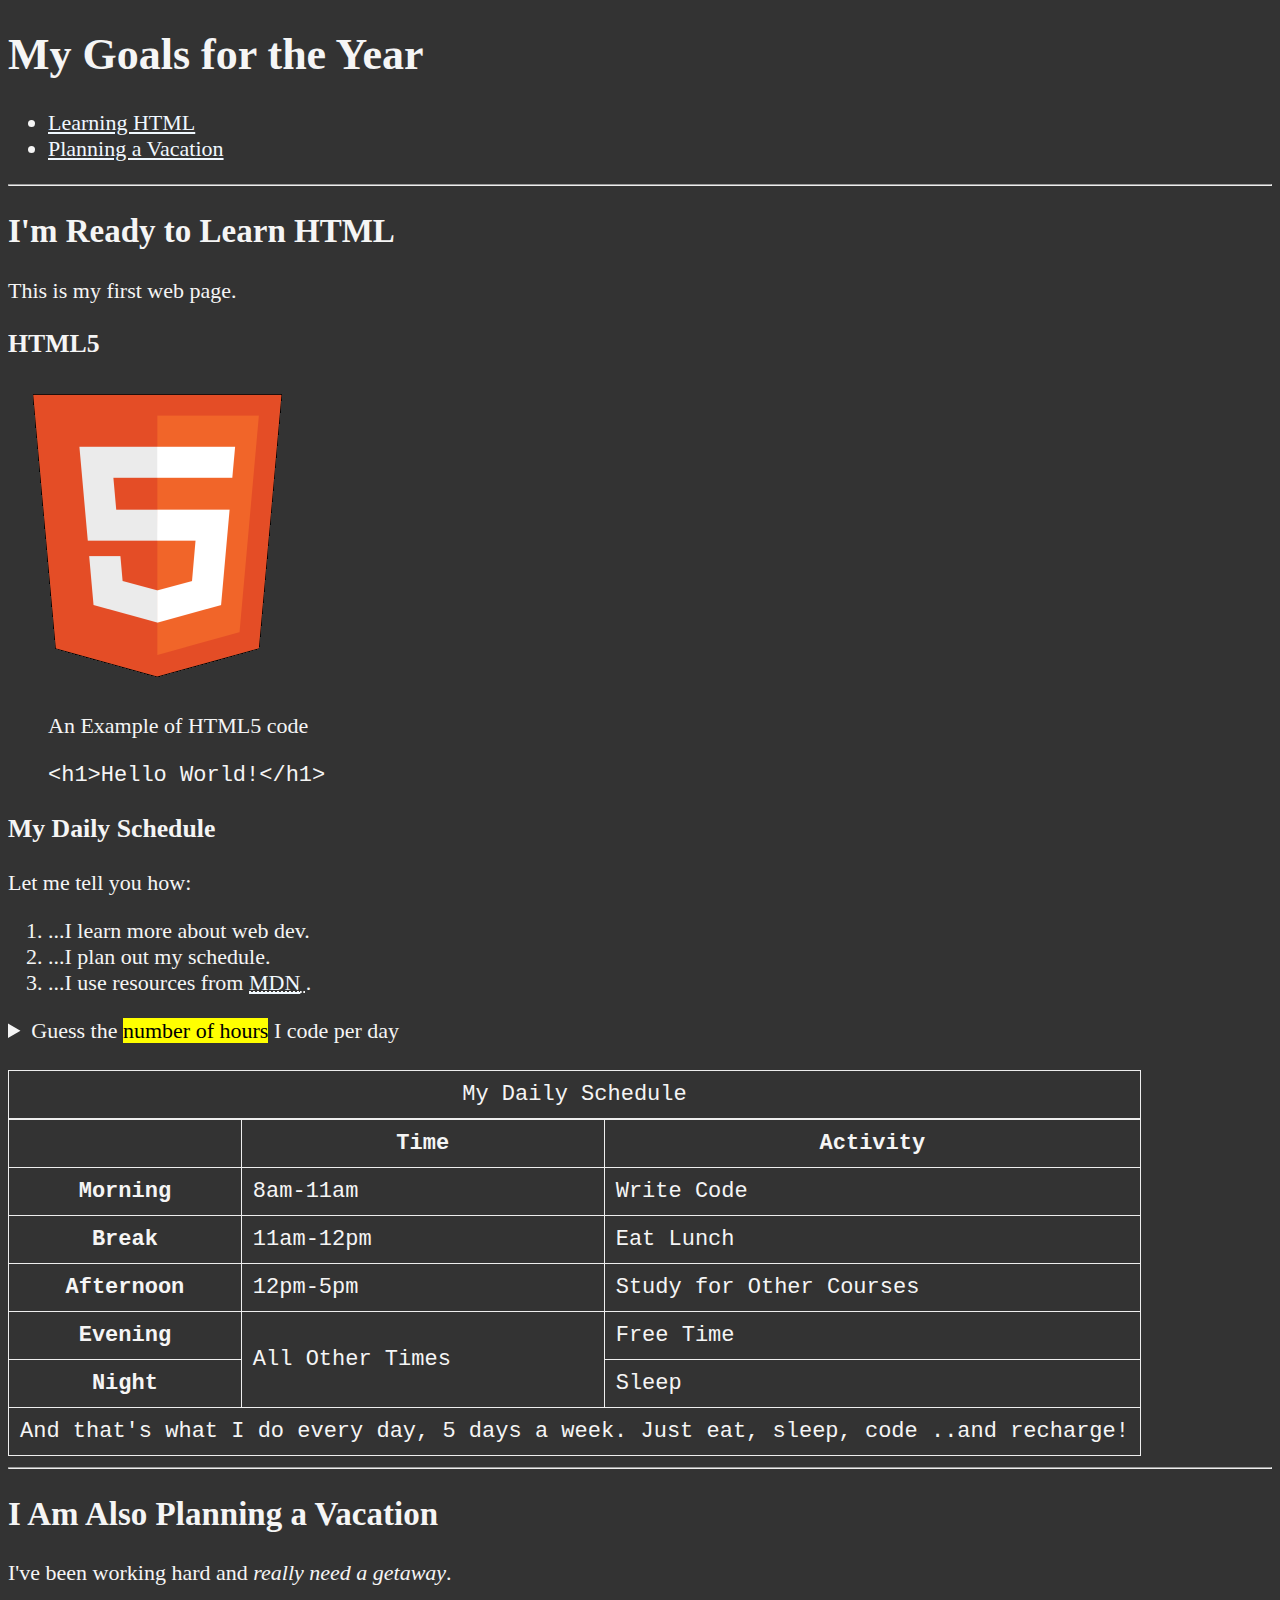
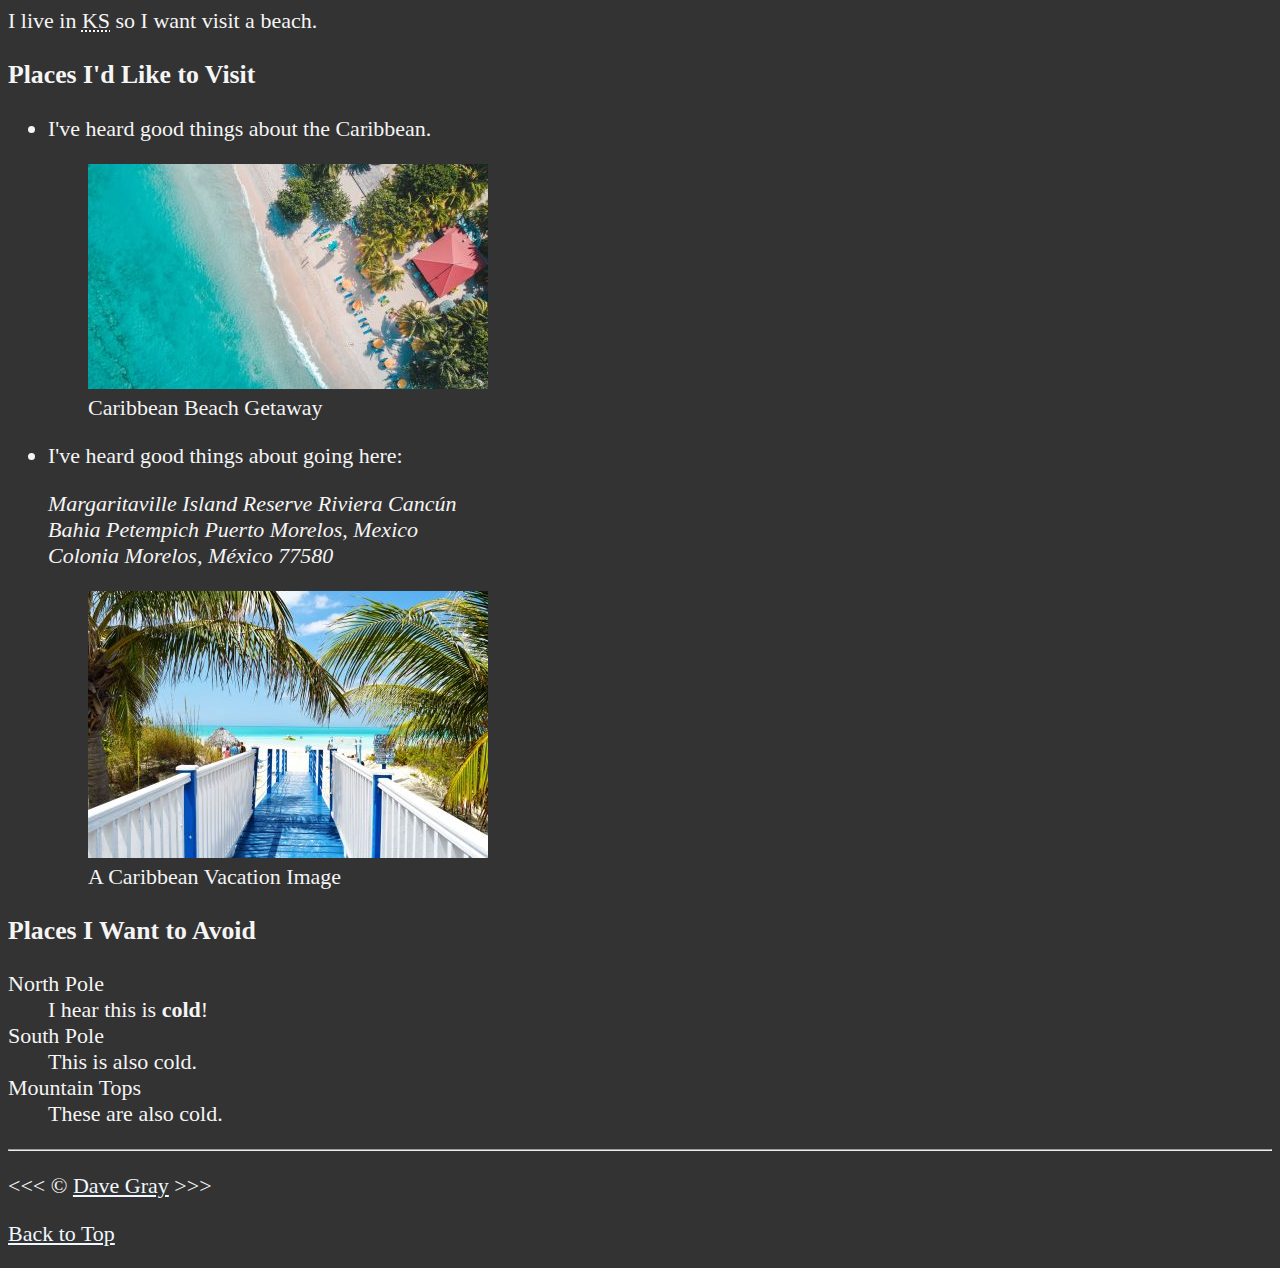
<file: personal projects/fcc_html_crash_course/example-code/08_lesson/index.html>
<!DOCTYPE html>
<html lang="en">

<head>
    <meta charset="UTF-8">
    <meta name="author" content="Dave Gray">
    <meta name="description" content="This page contains all the things I am learning how to create as I learn HTML.">
    <title>My First Web Page</title>
    <link rel="icon" href="html5.png" type="image/x-icon">
    <link rel="stylesheet" href="main.css" type="text/css">
</head>

<body>
    <header>
        <h1>My Goals for the Year</h1>

        <nav aria-label="primary-navigation">
            <ul>
                <li>
                    <a href="#html">Learning HTML</a>
                </li>
                <li>
                    <a href="#vacation">Planning a Vacation</a>
                </li>
            </ul>
        </nav>
    </header>

    <hr>
    <main>
        <article id="html">
            <h2>I'm Ready to Learn HTML</h2>
            <p>This is my first web page.</p>
            <section>
                <h3>HTML5</h3>
                <img src="img/html_logo_300x300.png" alt="HTML5 Logo" title="I am learning HTML5" width="300"
                    height="300">
                <figure>
                    <figcaption>An Example of HTML5 code</figcaption>
                    <p>
                        <code>&lt;h1&gt;Hello World!&lt;/h1&gt;</code>
                    </p>
                </figure>
            </section>
            <section>
                <h3>My Daily Schedule</h3>
                <p>Let me tell you how:</p>
                <ol>
                    <li>...I learn more about web dev.</li>
                    <li>...I plan out my schedule.</li>
                    <li>...I use resources from <abbr title="Mozilla Developer Network">
                            <a href="https://developer.mozilla.org/">MDN</a>
                        </abbr>.</li>
                </ol>
                <aside>
                    <details>
                        <summary>Guess the <mark>number of hours</mark> I code per day</summary>
                        <p>I start at <time datetime="08:00">8 am</time> and I write code for <time datetime="PT3H">3
                                hours</time> every morning.</p>
                    </details>
                </aside>
                <br>
                <table>
                    <caption>My Daily Schedule</caption>
                    <thead>
                        <tr>
                            <th>&nbsp;</th>
                            <th scope="col">Time</th>
                            <th scope="col">Activity</th>
                        </tr>
                    </thead>
                    <tbody>
                        <tr>
                            <th scope="row">Morning</th>
                            <td>
                                <time datetime="08:00">8am</time>-<time datetime="11:00">11am</time>
                            </td>
                            <td>Write Code</td>
                        </tr>
                        <tr>
                            <th scope="row">Break</th>
                            <td>
                                <time datetime="11:00">11am</time>-<time datetime="12:00">12pm</time>
                            </td>
                            <td>Eat Lunch</td>
                        </tr>
                        <tr>
                            <th scope="row">Afternoon</th>
                            <td>
                                <time datetime="12:00">12pm</time>-<time datetime="17:00">5pm</time>
                            </td>
                            <td>Study for Other Courses</td>
                        </tr>
                        <tr>
                            <th scope="row">Evening</th>
                            <td rowspan="2">All Other Times</td>
                            <td>Free Time</td>
                        </tr>
                        <tr>
                            <th scope="row">Night</th>
                            <td>Sleep</td>
                        </tr>
                    </tbody>
                    <tfoot>
                        <tr>
                            <td colspan="3">And that's what I do every day, 5 days a week. Just eat, sleep, code ..and
                                recharge!</td>
                        </tr>
                    </tfoot>
                </table>
            </section>
        </article>

        <hr>

        <article id="vacation">
            <h2>I Am Also Planning a Vacation</h2>
            <p>I've been working hard and <em>really need a getaway</em>.</p>
            <p>I live in <abbr title="Kansas">KS</abbr> so I want visit a beach.</p>

            <section>
                <h3>Places I'd Like to Visit</h3>
                <ul>
                    <li>
                        <p>I've heard good things about the Caribbean.</p>
                        <figure>
                            <img src="img/caribbean.jpg" alt="Caribbean Beach"
                                title="I want to visit a Caribbean beach." width="400" height="225" loading="lazy">
                            <figcaption>
                                Caribbean Beach Getaway
                            </figcaption>
                        </figure>
                    </li>
                    <li>
                        <p>I've heard good things about going here:</p>
                        <address>
                            Margaritaville Island Reserve Riviera Cancún<br>
                            Bahia Petempich Puerto Morelos, Mexico<br>
                            Colonia Morelos, México 77580
                        </address>
                        <figure>
                            <img src="img/vacation.jpg" alt="Cancun Vacation" title="It's 5 o'Clock Somewhere!"
                                width="400" height="267" loading="lazy">
                            <figcaption>
                                A Caribbean Vacation Image
                            </figcaption>
                        </figure>
                    </li>
                </ul>
            </section>
            <!-- TODO: Add more places -->
            <section>
                <h3>Places I Want to Avoid</h3>
                <dl>
                    <dt>North Pole</dt>
                    <dd>I hear this is <strong>cold</strong>!</dd>

                    <dt>South Pole</dt>
                    <dd>This is also cold.</dd>

                    <dt>Mountain Tops</dt>
                    <dd>These are also cold.</dd>
                </dl>
            </section>
        </article>
    </main>
    <hr>
    <footer>
        <p>
            &lt;&lt;&lt; &copy; <a href="about.html">Dave Gray</a> &gt;&gt;&gt;
        </p>
        <p>
            <a href="#">Back to Top</a>
        </p>
    </footer>
</body>

</html>
</file>
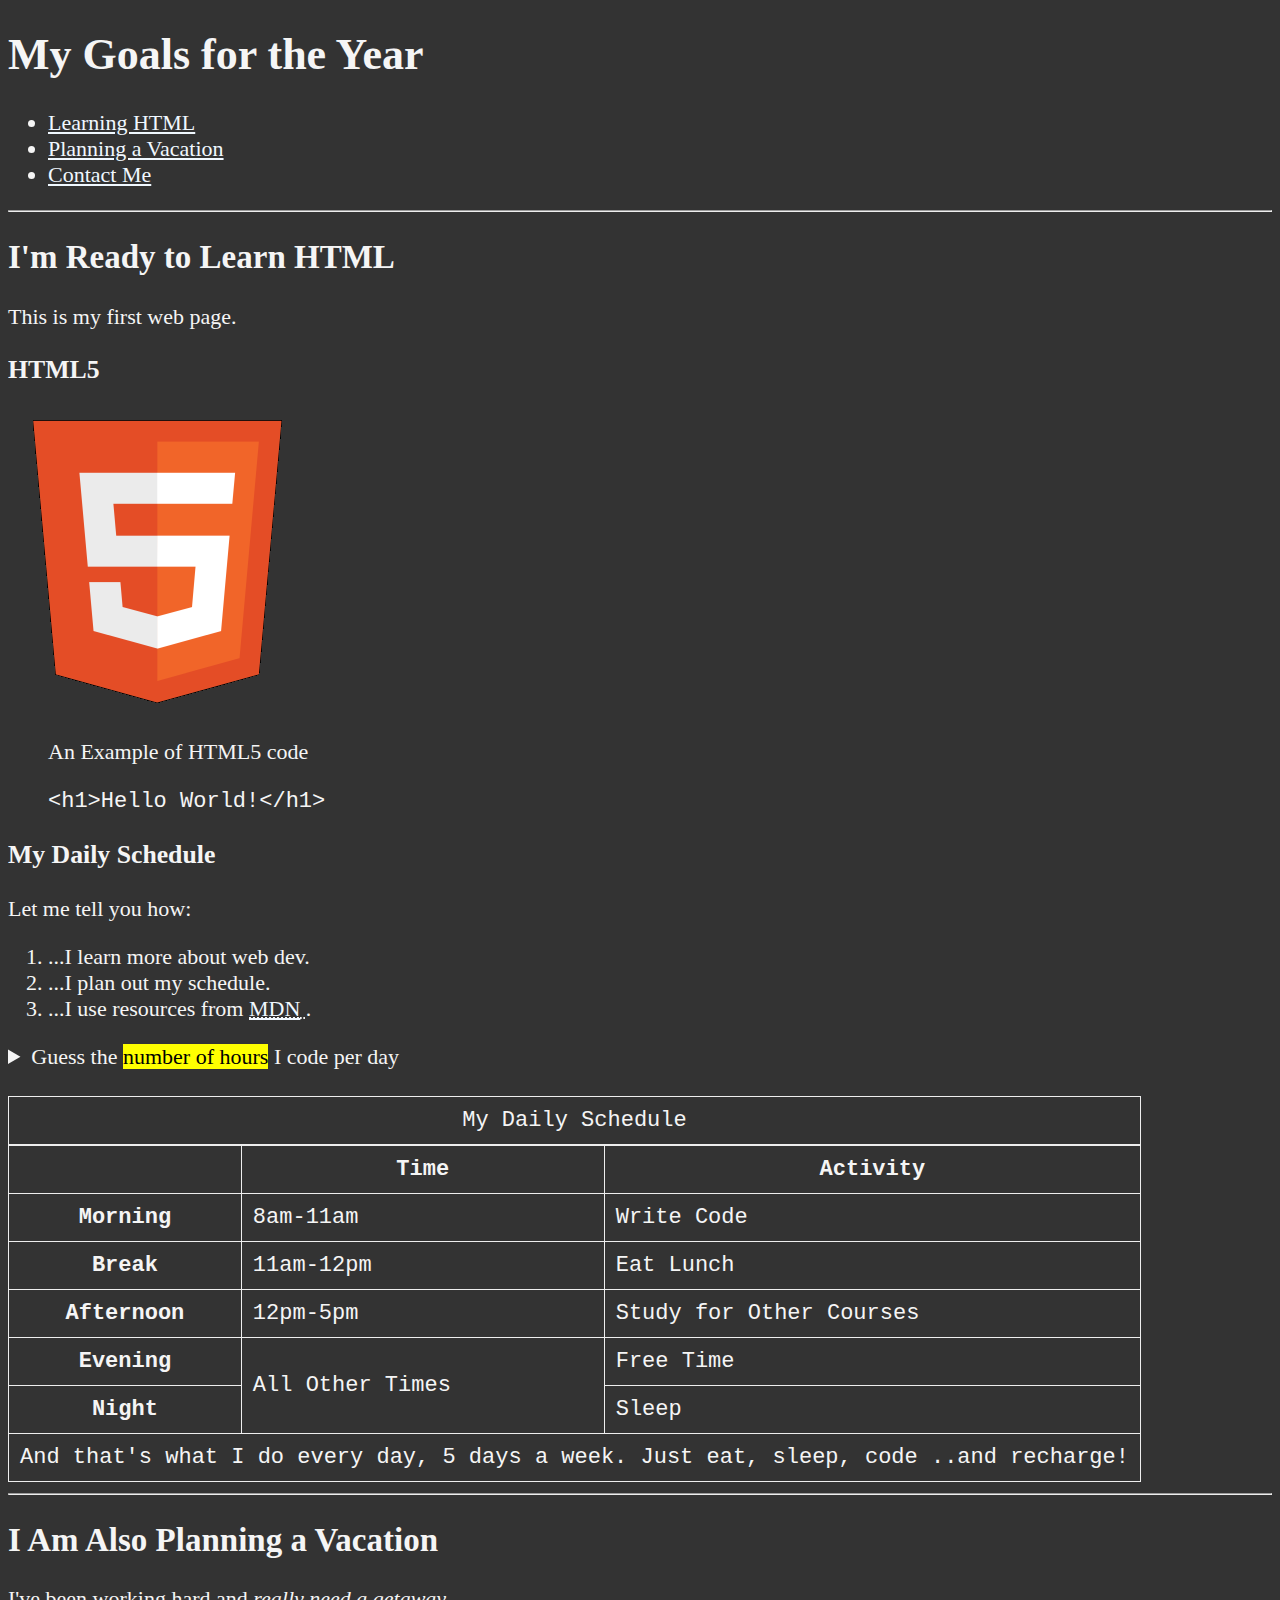
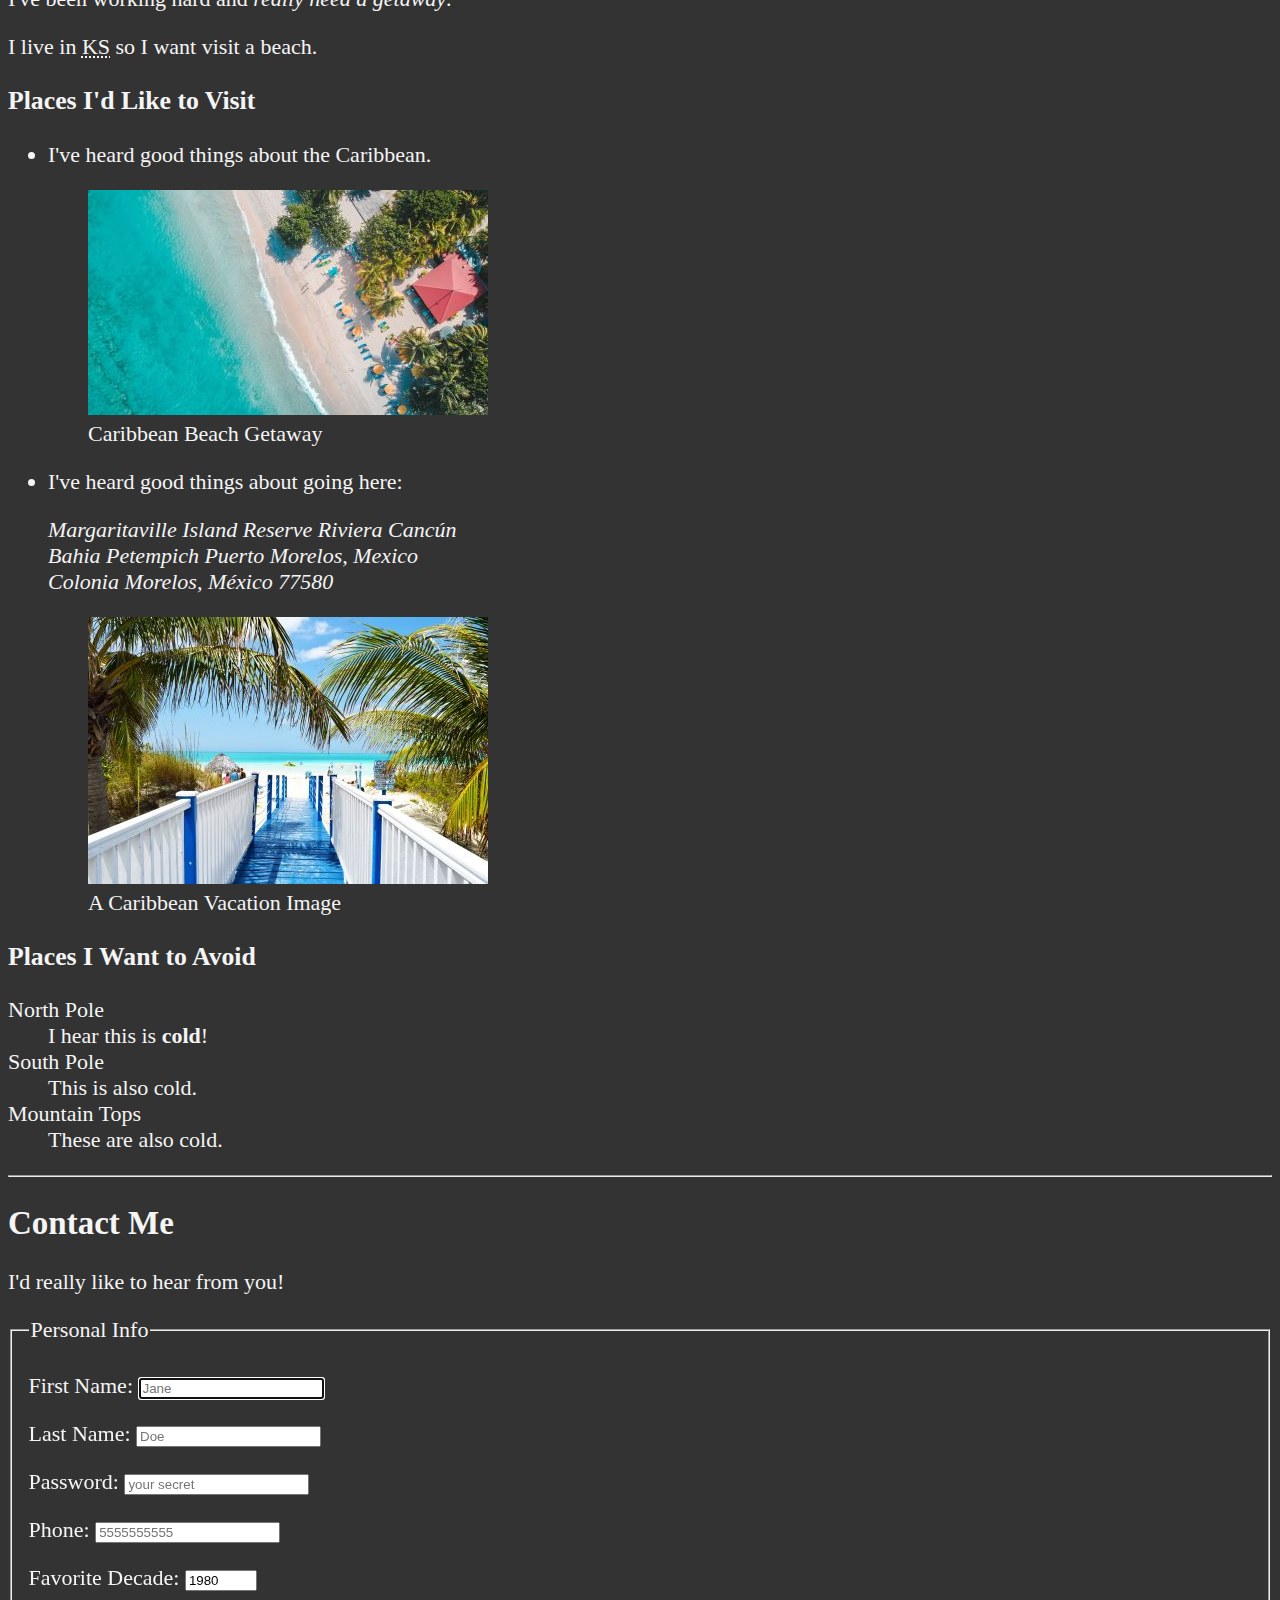
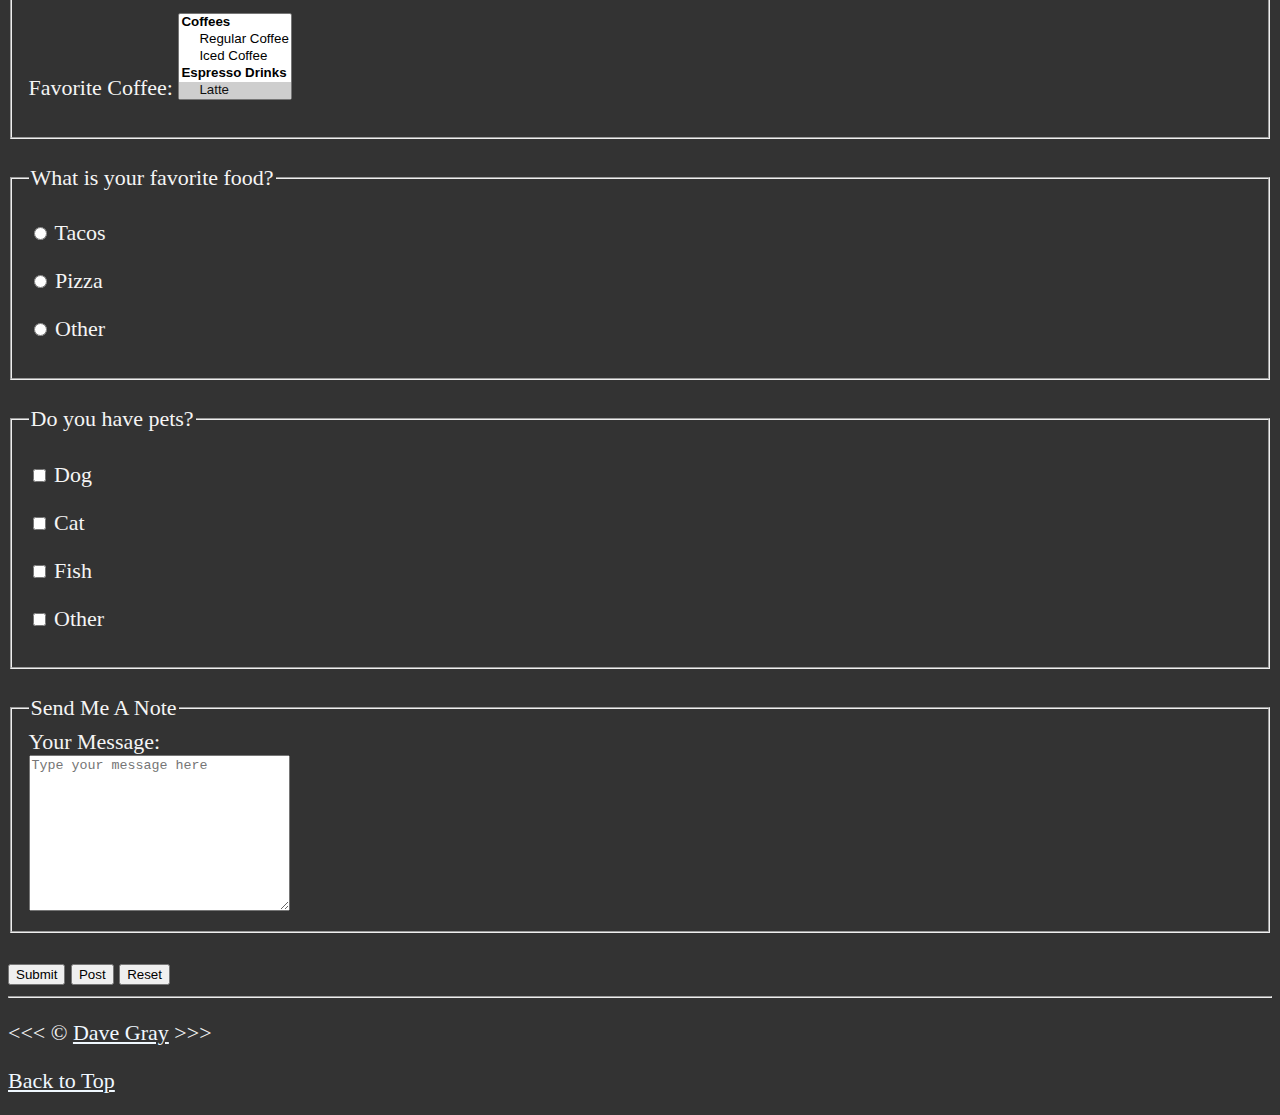
<file: personal projects/fcc_html_crash_course/example-code/09_lesson/index.html>
<!DOCTYPE html>
<html lang="en">

<head>
    <meta charset="UTF-8">
    <meta name="author" content="Dave Gray">
    <meta name="description" content="This page contains all the things I am learning how to create as I learn HTML.">
    <title>My First Web Page</title>
    <link rel="icon" href="html5.png" type="image/x-icon">
    <link rel="stylesheet" href="main.css" type="text/css">
</head>

<body>
    <header>
        <h1>My Goals for the Year</h1>

        <nav aria-label="primary-navigation">
            <ul>
                <li>
                    <a href="#html">Learning HTML</a>
                </li>
                <li>
                    <a href="#vacation">Planning a Vacation</a>
                </li>
                <li>
                    <a href="#contact">Contact Me</a>
                </li>
            </ul>
        </nav>
    </header>

    <hr>
    <main>
        <article id="html">
            <h2>I'm Ready to Learn HTML</h2>
            <p>This is my first web page.</p>
            <section>
                <h3>HTML5</h3>
                <img src="img/html_logo_300x300.png" alt="HTML5 Logo" title="I am learning HTML5" width="300"
                    height="300">
                <figure>
                    <figcaption>An Example of HTML5 code</figcaption>
                    <p>
                        <code>&lt;h1&gt;Hello World!&lt;/h1&gt;</code>
                    </p>
                </figure>
            </section>
            <section>
                <h3>My Daily Schedule</h3>
                <p>Let me tell you how:</p>
                <ol>
                    <li>...I learn more about web dev.</li>
                    <li>...I plan out my schedule.</li>
                    <li>...I use resources from <abbr title="Mozilla Developer Network">
                            <a href="https://developer.mozilla.org/">MDN</a>
                        </abbr>.</li>
                </ol>
                <aside>
                    <details>
                        <summary>Guess the <mark>number of hours</mark> I code per day</summary>
                        <p>I start at <time datetime="08:00">8 am</time> and I write code for <time datetime="PT3H">3
                                hours</time> every morning.</p>
                    </details>
                </aside>
                <br>
                <table>
                    <caption>My Daily Schedule</caption>
                    <thead>
                        <tr>
                            <th>&nbsp;</th>
                            <th scope="col">Time</th>
                            <th scope="col">Activity</th>
                        </tr>
                    </thead>
                    <tbody>
                        <tr>
                            <th scope="row">Morning</th>
                            <td>
                                <time datetime="08:00">8am</time>-<time datetime="11:00">11am</time>
                            </td>
                            <td>Write Code</td>
                        </tr>
                        <tr>
                            <th scope="row">Break</th>
                            <td>
                                <time datetime="11:00">11am</time>-<time datetime="12:00">12pm</time>
                            </td>
                            <td>Eat Lunch</td>
                        </tr>
                        <tr>
                            <th scope="row">Afternoon</th>
                            <td>
                                <time datetime="12:00">12pm</time>-<time datetime="17:00">5pm</time>
                            </td>
                            <td>Study for Other Courses</td>
                        </tr>
                        <tr>
                            <th scope="row">Evening</th>
                            <td rowspan="2">All Other Times</td>
                            <td>Free Time</td>
                        </tr>
                        <tr>
                            <th scope="row">Night</th>
                            <td>Sleep</td>
                        </tr>
                    </tbody>
                    <tfoot>
                        <tr>
                            <td colspan="3">And that's what I do every day, 5 days a week. Just eat, sleep, code ..and
                                recharge!</td>
                        </tr>
                    </tfoot>
                </table>
            </section>
        </article>

        <hr>

        <article id="vacation">
            <h2>I Am Also Planning a Vacation</h2>
            <p>I've been working hard and <em>really need a getaway</em>.</p>
            <p>I live in <abbr title="Kansas">KS</abbr> so I want visit a beach.</p>

            <section>
                <h3>Places I'd Like to Visit</h3>
                <ul>
                    <li>
                        <p>I've heard good things about the Caribbean.</p>
                        <figure>
                            <img src="img/caribbean.jpg" alt="Caribbean Beach"
                                title="I want to visit a Caribbean beach." width="400" height="225" loading="lazy">
                            <figcaption>
                                Caribbean Beach Getaway
                            </figcaption>
                        </figure>
                    </li>
                    <li>
                        <p>I've heard good things about going here:</p>
                        <address>
                            Margaritaville Island Reserve Riviera Cancún<br>
                            Bahia Petempich Puerto Morelos, Mexico<br>
                            Colonia Morelos, México 77580
                        </address>
                        <figure>
                            <img src="img/vacation.jpg" alt="Cancun Vacation" title="It's 5 o'Clock Somewhere!"
                                width="400" height="267" loading="lazy">
                            <figcaption>
                                A Caribbean Vacation Image
                            </figcaption>
                        </figure>
                    </li>
                </ul>
            </section>
            <!-- TODO: Add more places -->
            <section>
                <h3>Places I Want to Avoid</h3>
                <dl>
                    <dt>North Pole</dt>
                    <dd>I hear this is <strong>cold</strong>!</dd>

                    <dt>South Pole</dt>
                    <dd>This is also cold.</dd>

                    <dt>Mountain Tops</dt>
                    <dd>These are also cold.</dd>
                </dl>
            </section>
        </article>

        <hr>

        <article id="contact">
            <h2>Contact Me</h2>
            <p>I'd really like to hear from you!</p>

            <form action="https://httpbin.org/get" method="get">
                <fieldset>
                    <legend>Personal Info</legend>
                    <p>
                        <label for="firstName">First Name:</label>
                        <input type="text" name="firstName" id="firstName" placeholder="Jane" autocomplete="on" required
                            autofocus>
                    </p>
                    <p>
                        <label for="lastName">Last Name:</label>
                        <input type="text" name="lastName" id="lastName" placeholder="Doe" autocomplete="on" required>
                    </p>
                    <p>
                        <label for="password">Password:</label>
                        <input type="password" name="password" id="password" placeholder="your secret" required>
                    </p>
                    <p>
                        <label for="phone">Phone:</label>
                        <input type="tel" name="phone" id="phone" placeholder="5555555555"
                            pattern="[0-9]{3}[0-9]{3}[0-9]{4}" required>
                    </p>
                    <p>
                        <label for="decade">Favorite Decade:</label>
                        <input type="number" name="decade" id="decade" min="1950" max="2020" step="10" value="1980">
                    </p>
                    <p>
                        <label for="coffee">Favorite Coffee:</label>
                        <select name="coffee" id="coffee" multiple size="5">
                            <optgroup label="Coffees">
                                <option value="regular coffee">Regular Coffee</option>
                                <option value="iced coffee">Iced Coffee</option>
                            </optgroup>
                            <optgroup label="Espresso Drinks">
                                <option value="latte" selected>Latte</option>
                                <option value="cappuccino">Cappuccino</option>
                                <option value="cortado">Cortado</option>
                                <option value="americano">Americano</option>
                            </optgroup>
                            <option value="other">Other</option>
                        </select>
                    </p>
                    <!-- <p>
                    <label for="coffee">Favorite Coffee:</label>
                    <input type="text" name="coffee" id="coffee" list="coffee-list">
                    <datalist id="coffee-list">
                        <option value="coffee">
                        <option value="latte">
                        <option value="espresso">
                        <option value="cortado">
                        <option value="americano">
                        <option value="other">
                    </datalist>
                </p> -->
                </fieldset>
                <br>
                <fieldset>
                    <legend>What is your favorite food?</legend>
                    <p>
                        <input type="radio" name="food" id="tacos" value="tacos">
                        <label for="tacos">Tacos</label>
                    </p>
                    <p>
                        <input type="radio" name="food" id="pizza" value="pizza">
                        <label for="pizza">Pizza</label>
                    </p>
                    <p>
                        <input type="radio" name="food" id="other" value="other">
                        <label for="other">Other</label>
                    </p>
                </fieldset>
                <br>
                <fieldset>
                    <legend>Do you have pets?</legend>
                    <p>
                        <input type="checkbox" name="pets" id="dog" value="dog">
                        <label for="dog">Dog</label>
                    </p>
                    <p>
                        <input type="checkbox" name="pets" id="cat" value="cat">
                        <label for="cat">Cat</label>
                    </p>
                    <p>
                        <input type="checkbox" name="pets" id="fish" value="fish">
                        <label for="fish">Fish</label>
                    </p>
                    <p>
                        <input type="checkbox" name="pets" id="otherPet" value="otherPet">
                        <label for="otherPet">Other</label>
                    </p>
                </fieldset>
                <br>
                <fieldset>
                    <legend>Send Me A Note</legend>
                    <label for="message">Your Message:</label>
                    <br>
                    <textarea name="message" id="message" cols="30" rows="10"
                        placeholder="Type your message here"></textarea>
                </fieldset>
                <br>
                <button type="submit">Submit</button>
                <button type="submit" formaction="https://httpbin.org/post" formmethod="post">Post</button>
                <button type="reset">Reset</button>
            </form>
        </article>
    </main>
    <hr>
    <footer>
        <p>
            &lt;&lt;&lt; &copy; <a href="about.html">Dave Gray</a> &gt;&gt;&gt;
        </p>
        <p>
            <a href="#">Back to Top</a>
        </p>
    </footer>
</body>

</html>
</file>
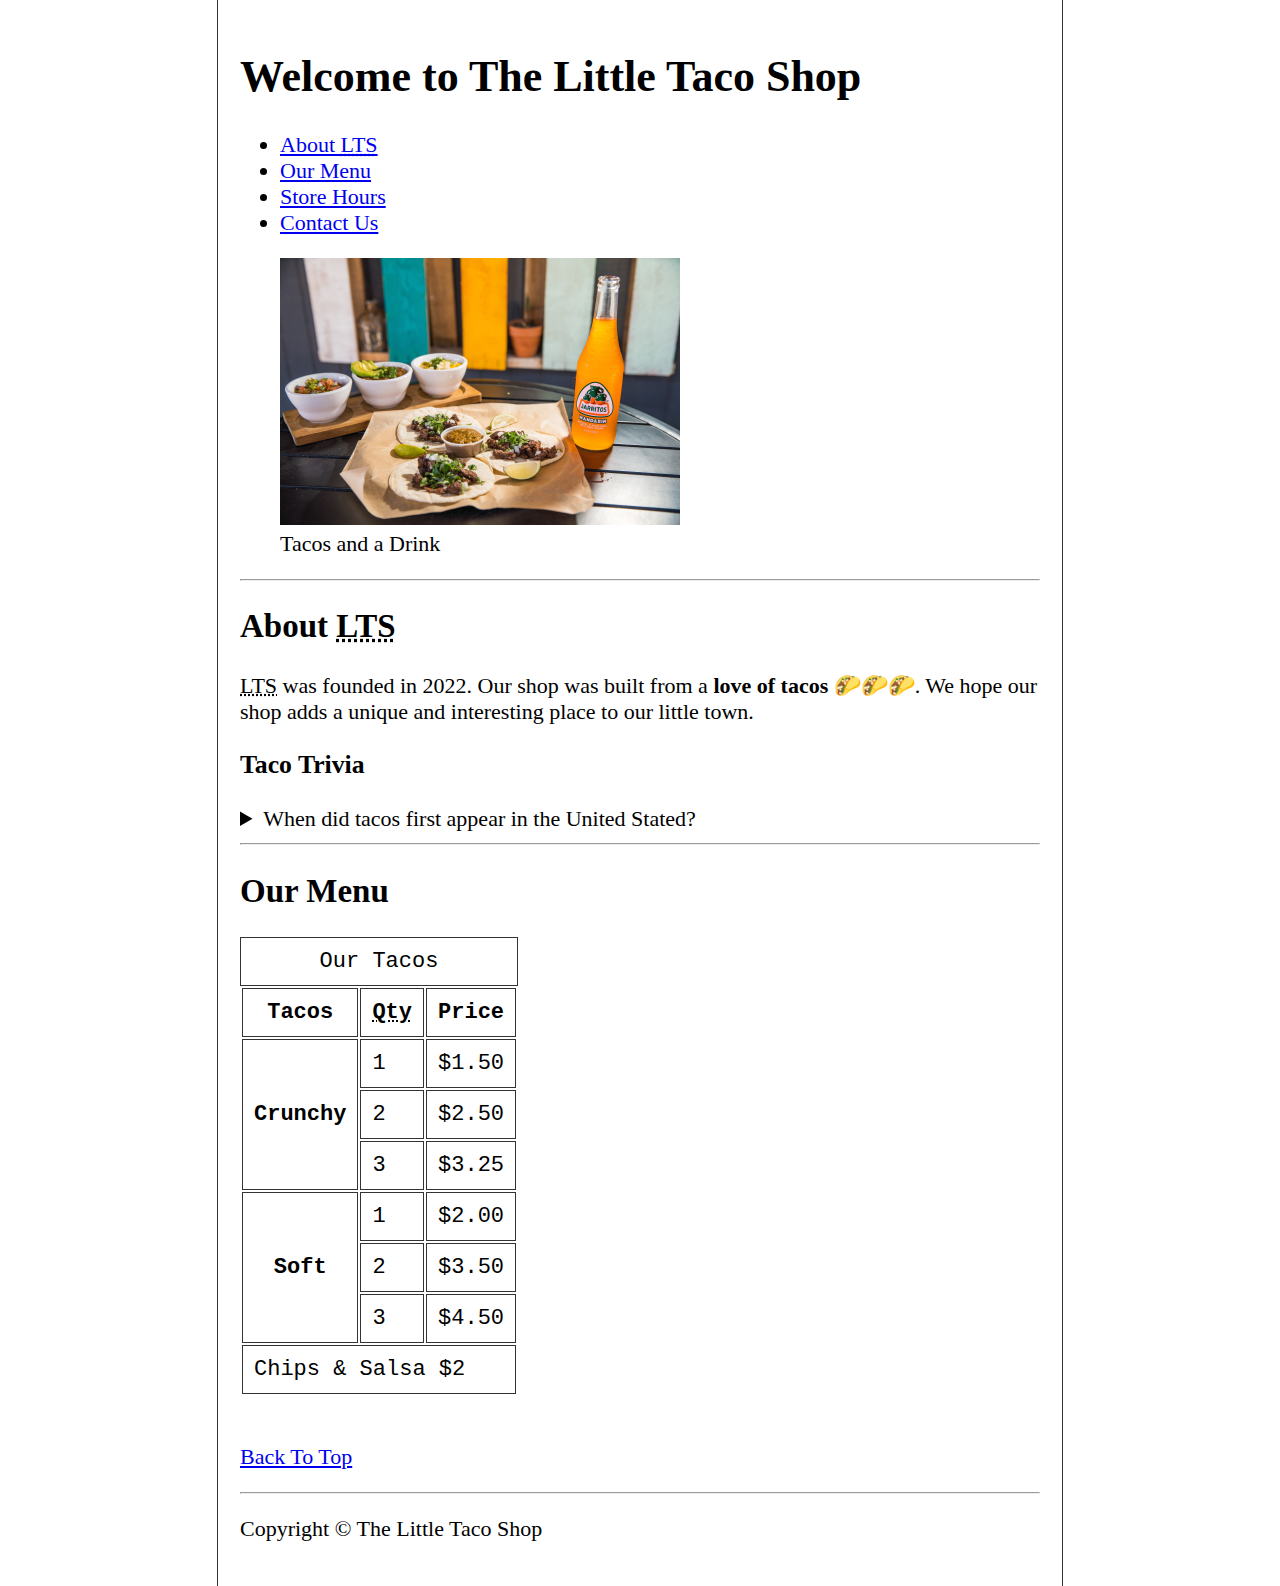
<file: personal projects/fcc_html_crash_course/example-code/10_lesson/index.html>
<!DOCTYPE html>
<html lang="en">

<head>
    <meta charset="UTF-8">
    <meta name="author" content="Dave Gray">
    <meta name="description" content="The official website for The Little Taco Shop">
    <title>The Little Taco Shop</title>
    <link rel="icon" href="favicon.ico" type="image/x-icon">
    <link rel="stylesheet" href="css/style.css">
</head>

<body>
    <header>
        <h1>Welcome to The Little Taco Shop</h1>
        <nav>
            <ul>
                <li>
                    <a href="#about">About <abbr title="The Little Taco Shop">LTS</abbr></a>
                </li>
                <li>
                    <a href="#menu">Our Menu</a>
                </li>
                <li>
                    <a href="hours.html">Store Hours</a>
                </li>
                <li>
                    <a href="contact.html">Contact Us</a>
                </li>
            </ul>
        </nav>

        <figure>
            <img src="img/tacos_and_drink_400x267.png" alt="Tacos and a Drink" title="We love tacos!" width="400"
                height="267">
            <figcaption>
                Tacos and a Drink
            </figcaption>
        </figure>
    </header>
    <hr>
    <main>
        <article id="about">
            <h2>About <abbr title="The Little Taco Shop">LTS</abbr></h2>
            <p>
                <abbr title="The Little Taco Shop">LTS</abbr> was founded in <time datetime="2022">2022</time>. Our shop
                was built from a <strong>love of tacos</strong> 🌮🌮🌮. We hope our shop adds a unique and interesting
                place to our little town.
            </p>
            <aside>
                <h3>Taco Trivia</h3>
                <details>
                    <summary>When did tacos first appear in the United Stated?</summary>
                    <p>
                        Jeffrey M. Pilcher, taco historian and professor of history at the University of Minnesota, says
                        the earliest mention of tacos in the United States are in a newspaper from <time
                            datetime="1905">1905</time>. (Source: <cite><a
                                href="https://www.smithsonianmag.com/arts-culture/where-did-the-taco-come-from-81228162/"
                                target="_blank">Smithsonian Magazine</a></cite>)
                    </p>
                </details>
            </aside>
        </article>
        <hr>
        <article id="menu">
            <h2>Our Menu</h2>
            <table>
                <caption>Our Tacos</caption>
                <thead>
                    <tr>
                        <th>Tacos</th>
                        <th scope="col"><abbr title="Quantity">Qty</abbr></th>
                        <th scope="col">Price</th>
                    </tr>
                </thead>
                <tbody>
                    <tr>
                        <th scope="row" rowspan="3">
                            Crunchy
                        </th>
                        <td>1</td>
                        <td>$1.50</td>
                    </tr>
                    <tr>
                        <td>2</td>
                        <td>$2.50</td>
                    </tr>
                    <tr>
                        <td>3</td>
                        <td>$3.25</td>
                    </tr>
                    <tr>
                        <th scope="row" rowspan="3">
                            Soft
                        </th>
                        <td>1</td>
                        <td>$2.00</td>
                    </tr>
                    <tr>
                        <td>2</td>
                        <td>$3.50</td>
                    </tr>
                    <tr>
                        <td>3</td>
                        <td>$4.50</td>
                    </tr>
                </tbody>
                <tfoot>
                    <tr>
                        <td colspan="3">
                            Chips &amp; Salsa $2
                        </td>
                    </tr>
                </tfoot>
            </table>
            <br>
            <p>
                <a href="#">Back To Top</a>
            </p>
        </article>
    </main>
    <hr>
    <footer>
        <p>Copyright &copy; The Little Taco Shop</p>
    </footer>
</body>

</html>
</file>
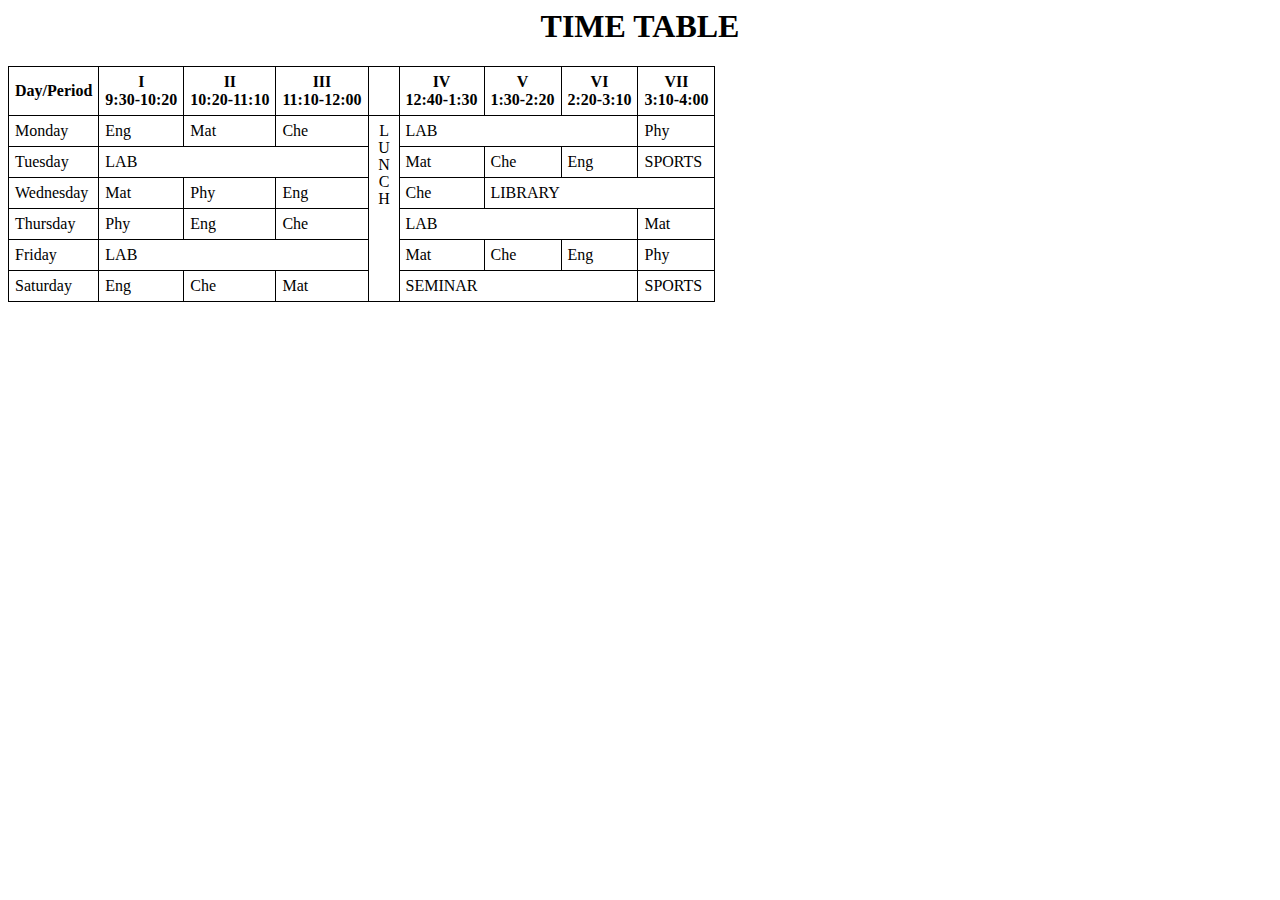
<file: day_1/q1.html>
<html>
<head>
    <title>TIMETABLE</title>
    <style>
        html {
            text-align: center;
        }

        .vertical-text {
            writing-mode: vertical-lr;
            text-orientation: upright;
        }

        table, th, td {
            border: 1px solid black ;
            border-collapse: collapse;
            padding: 6px;
        }
    </style>
</head>
<body>
    <h1>TIME TABLE</h1>
    <table>
        <tr>
            <th>Day/Period</th>
            <th>I<br>9:30-10:20</th>
            <th>II<br>10:20-11:10</th>
            <th>III<br>11:10-12:00</th>
            <th></th>
            <th>IV<br>12:40-1:30</th>
            <th>V<br>1:30-2:20</th>
            <th>VI<br>2:20-3:10</th>
            <th>VII<br>3:10-4:00</th>
        </tr>
        <tr>
            <td>Monday</td>
            <td>Eng</td>
            <td>Mat</td>
            <td>Che</td>
            <td rowspan="6" class="vertical-text">LUNCH</td>
            <td colspan="3">LAB</td>
            <td>Phy</td>
        </tr>
        <tr>
            <td>Tuesday</td>
            <td colspan="3">LAB</td>
            <td>Mat</td>
            <td>Che</td>
            <td>Eng</td>
            <td>SPORTS</td>
        </tr>
        <tr>
            <td>Wednesday</td>
            <td>Mat</td>
            <td>Phy</td>
            <td>Eng</td>
            <td>Che</td>
            <td colspan="3">LIBRARY</td>
        </tr>
        <tr>
            <td>Thursday</td>
            <td>Phy</td>
            <td>Eng</td>
            <td>Che</td>
            <td colspan="3">LAB</td>
            <td>Mat</td>
        </tr>
        <tr>
            <td>Friday</td>
            <td colspan="3">LAB</td>
            <td>Mat</td>
            <td>Che</td>
            <td>Eng</td>
            <td>Phy</td>
        </tr>
        <tr>
            <td>Saturday</td>
            <td>Eng</td>
            <td>Che</td>
            <td>Mat</td>
            <td colspan="3">SEMINAR</td>
            <td>SPORTS</td>
        </tr>
    </table>
</body>
</html>
</file>
<file: day_4/assets/styles.css>
html {
    padding: 0;
    margin: 0;
    font-size: 18px;
    font-family: 'Montserrat', sans-serif;
    font-family: 'Noto Color Emoji', sans-serif;
    font-family: 'Roboto', sans-serif;
}

body {
    padding: 0;
    margin: 0;
}

.row {
    display: flex;
    flex-direction: row;
    flex-wrap: wrap;
    width: auto;
}

.col {
    display: flex;
    flex-direction: column;
    flex-basis: 100%;
    flex: 1;
}

.col-2 {
    display: flex;
    flex-direction: column;
    flex-basis: 20%;
    flex: .2;
}

.col-25 {
    display: flex;
    flex-direction: column;
    flex-basis: 25%;
    flex: .25;
}

.col-4 {
    display: flex;
    flex-direction: column;
    flex-basis: 40%;
    flex: .4;
}

.col-6 {
    display: flex;
    flex-direction: column;
    flex-basis: 60%;
    flex: .6;
}

.col-75 {
    display: flex;
    flex-direction: column;
    flex-basis: 75%;
    flex: .75;
}

.header {
    width: auto;
    color: white;
    background-color: #4267B2;
    padding: 10px;
}

.logo-text {
    font-weight: 900;
    font-size: 50px;
    color: white;
    padding: 10px;
    margin: 0;
}

.intro {
    margin: 0 40px 50px;
}

.intro-text {
    font-weight: 900;
    font-size: 32px;
    color: #204287;
    margin: 0 0 20px;
}

.intro-img {
    width: 80%;
    height: auto;
}

.center {
    display: block;
    margin-left: auto;
    margin-right: auto;
}

label {
    margin-right: 10px;
}

.label-col {
    text-align: right;
}

.input-col {
    text-align: left;
    width: 100%;
}

select {
    width: 100px;
    margin-right: 5px;
}

.caption-text p {
    margin: 0;
}

.caption-text a {
    text-decoration: none;
}

.signup-btn {
    padding: 5px;
    color: white;
    background-color: green;
    width: 150px;
}

.form-intro h2 {
    font-size: 32px;
    font-weight: bold;
    color: #4267B2;
    margin: 0;
}

.form-intro p {
    font-size: 19px;
    font-weight: 500;
    color: #30487c;
    margin: 8px 0;
}

.form-row {
    margin: 10px;
    text-align: center;
}

hr {
    margin: 10px 0;
    color: black;
    background-color: black;
}

.signup-form hr {
    margin: 20px 0;
}

.forgot-pass-link {
    margin-top: 10px;
}

.forgot-pass-link a {
    color: white;
    text-decoration: none;
}

.stay-logged-in-row {
    margin-top: 10px;
}

.page-body {
    margin: 50px;
}

.login-btn {
    padding: 3px;
    margin-top: 23px;
    color: white;
    background-color: #4267B2;
}

.login-col {
    margin-right: 10px;
}

.main-content {
    background-color: #EEF5FF;
    margin: 10px;
}

footer {
    padding: 10px;
}

.languages {
    font-size: 15px;
    font-weight: 600;
    color: #4267B2;
    margin-top: -60px;
    margin-bottom: -20px;
}

.languages ul {
    list-style: none;
    display: flex;
    justify-content: space-around;
}

.languages li {
    margin: 0 10px;
}

.languages li a {
    text-decoration: none;
    /* color: #4267B2; */
}

.create-page-link {
    text-decoration: none;
}
</file>
<file: personal projects/fcc_html_crash_course/example-code/02_lesson/main.css>
html {
    font-size: 22px;
}

body {
    background-color: #333;
    color: whitesmoke;
}
</file>
<file: personal projects/fcc_html_crash_course/example-code/03_lesson/main.css>
html {
    font-size: 22px;
}

body {
    background-color: #333;
    color: whitesmoke;
}
</file>
<file: personal projects/fcc_html_crash_course/example-code/04_lesson/main.css>
html {
    font-size: 22px;
}

body {
    background-color: #333;
    color: whitesmoke;
}
</file>
<file: personal projects/fcc_html_crash_course/example-code/05_lesson/main.css>
html {
    font-size: 22px;
}

body {
    background-color: #333;
    color: whitesmoke;
}

a {
    color: aliceblue;
}

a:visited {
    color: lightgray;
}

a:hover, a:active {
    color: #eee;
}
</file>
<file: personal projects/fcc_html_crash_course/example-code/06_lesson/main.css>
html {
    font-size: 22px;
}

body {
    background-color: #333;
    color: whitesmoke;
}

a {
    color: aliceblue;
}

a:visited {
    color: lightgray;
}

a:hover, a:active {
    color: #eee;
}
</file>
<file: personal projects/fcc_html_crash_course/example-code/07_lesson/main.css>
html {
    font-size: 22px;
}

body {
    background-color: #333;
    color: whitesmoke;
}

a {
    color: aliceblue;
}

a:visited {
    color: lightgray;
}

a:hover, a:active {
    color: #eee;
}
</file>
<file: personal projects/fcc_html_crash_course/example-code/08_lesson/main.css>
html {
    font-size: 22px;
}

body {
    background-color: #333;
    color: whitesmoke;
}

a {
    color: aliceblue;
}

a:visited {
    color: lightgray;
}

a:hover, a:active {
    color: #eee;
}

table, tr, th, td, caption {
    border: 1px solid #eee;
    font-family: 'Courier New', Courier, monospace;
    border-collapse: collapse;
    padding: 0.5rem;
}
</file>
<file: personal projects/fcc_html_crash_course/example-code/09_lesson/main.css>
html {
    font-size: 22px;
}

body {
    background-color: #333;
    color: whitesmoke;
}

a {
    color: aliceblue;
}

a:visited {
    color: lightgray;
}

a:hover, a:active {
    color: #eee;
}

table, tr, th, td, caption {
    border: 1px solid #eee;
    font-family: 'Courier New', Courier, monospace;
    border-collapse: collapse;
    padding: 0.5rem;
}
</file>
<file: personal projects/fcc_html_crash_course/example-code/10_lesson/css/style.css>
html {
    font-size: 22px;
}

body {
    min-height: 100vh;
    max-width: 800px;
    margin: 0 auto;
    padding: 1rem;
    border-left: 1px solid #333;
    border-right: 1px solid #333;
}

th, td, caption {
    border: 1px solid #333;
    font-family: 'Courier New', Courier, monospace;
    border-collapse: separate;
    padding: 0.5rem;
}
</file>
